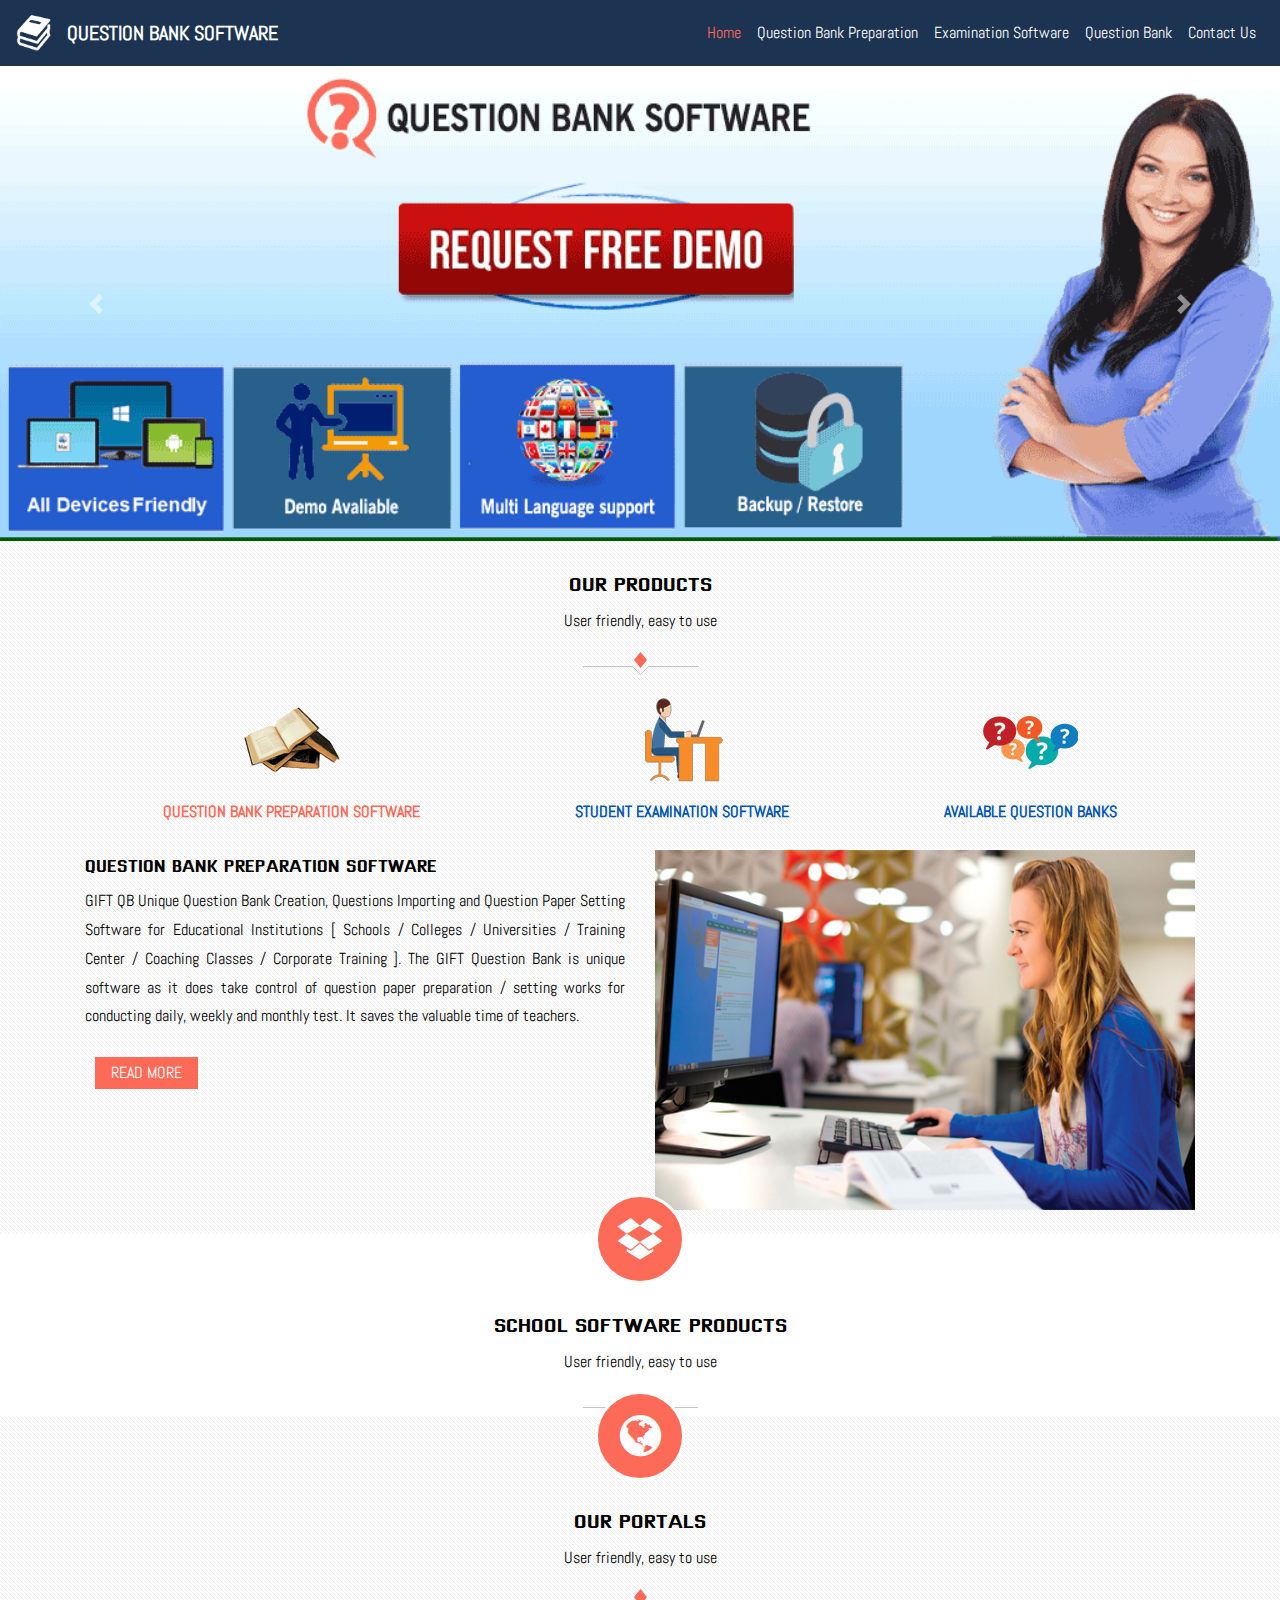
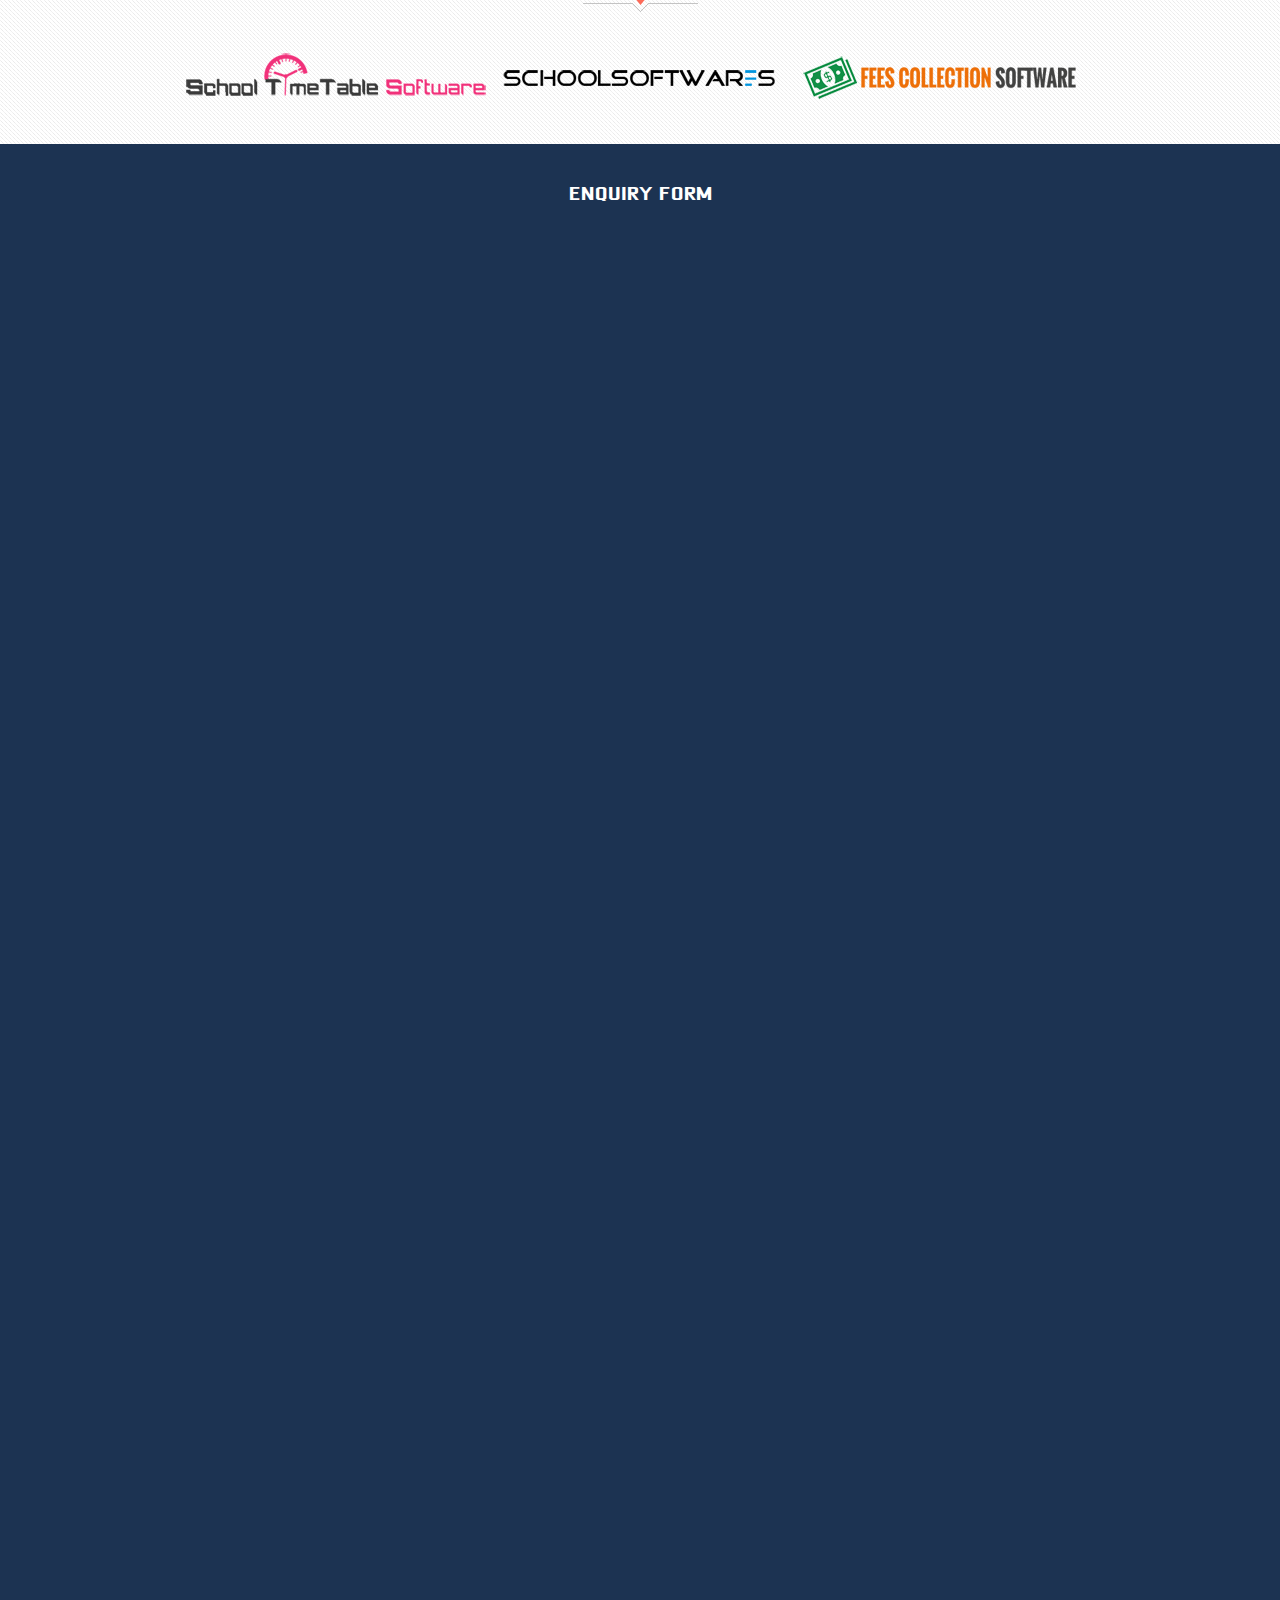
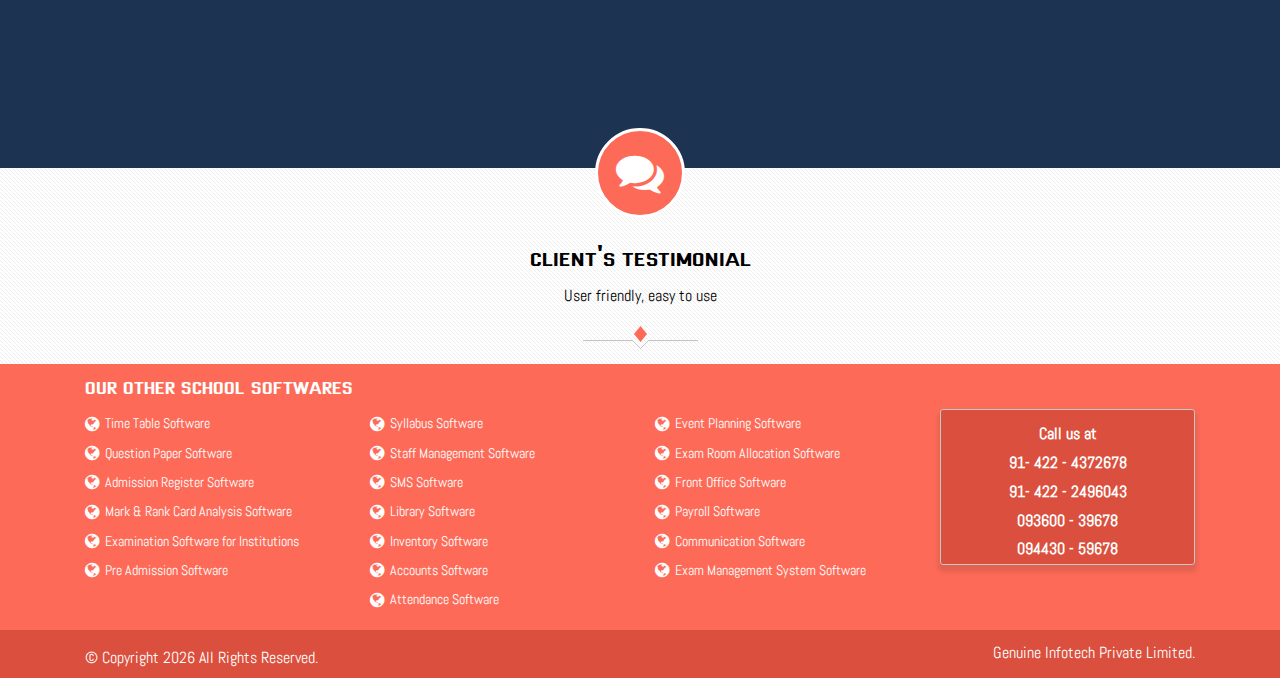
<file: index.html>
<!doctype html>
<html lang="en">
<head>
    <meta charset="utf-8">
    <meta name="viewport" content="width=device-width, initial-scale=1, shrink-to-fit=no">
    <link rel="stylesheet" href="https://cdnjs.cloudflare.com/ajax/libs/font-awesome/4.7.0/css/font-awesome.min.css" />
    <link rel="stylesheet" href="https://stackpath.bootstrapcdn.com/bootstrap/4.3.1/css/bootstrap.min.css" integrity="sha384-ggOyR0iXCbMQv3Xipma34MD+dH/1fQ784/j6cY/iJTQUOhcWr7x9JvoRxT2MZw1T" crossorigin="anonymous">
    <link href="https://fonts.googleapis.com/css?family=Abel|Armata|Dhurjati&display=swap" rel="stylesheet">
    <link rel="stylesheet" type="text/css" href="https://cdnjs.cloudflare.com/ajax/libs/OwlCarousel2/2.3.4/assets/owl.carousel.min.css">
    <meta name="title" content="Question Bank Software | Question Bank Generator Software | Student Intranet Exam Software">
    <meta name="description" content="">
    <meta property="og:type" content="website">
    <meta property="og:url" content="http://www.questionbanksoftware.co.in/">
    <meta property="og:title" content="Question Bank Software | Question Bank Generator Software | Student Intranet Exam Software">
    <meta property="og:description" content="">
    <meta property="og:image" content="/images/slide1.png">
    <meta property="twitter:card" content="summary_large_image">
    <meta property="twitter:url" content="http://www.questionbanksoftware.co.in/">
    <meta property="twitter:title" content="Question Bank Software | Question Bank Generator Software | Student Intranet Exam Software">
    <meta property="twitter:description" content="">
    <meta property="twitter:image" content="/images/slide1.png">
    <link rel="stylesheet" href="css/style.css">
    <title>Question Bank Software | Question Bank Generator Software | Student Intranet Exam Software</title>
</head>
<body>
    <nav class="navbar navbar-expand-lg navbar-light bg-white">
        <a class="navbar-brand" href="/" title="Question Bank Software"><img src="images/logo.png" width="35" alt="Question Bank Software"></a>
        <a class="navbar-brand brand-title d-none  d-sm-block" href="/">QUESTION BANK SOFTWARE</a>
        <a class="navbar-brand brand-title d-md-none" href="/">QUESTION BANK </a>
        <button class="navbar-toggler bg-light" type="button" data-toggle="collapse" data-target="#navbarNav" aria-controls="navbarNav" aria-expanded="false" aria-label="Toggle navigation">
            <span class="navbar-toggler-icon"></span>
        </button>
        <div class="collapse navbar-collapse justify-content-end" id="navbarNav">
            <ul class="navbar-nav">
                <li class="nav-item active">
                    <a class="nav-link " title="Question Bank Software" href="/">Home</a>
                </li>
                <li class="nav-item">
                    <a class="nav-link" title="Question Bank Preparation Software" href="question-bank-preparation-software.html">Question Bank Preparation</a>
                </li>
                <li class="nav-item">
                    <a class="nav-link" title="Student Examination Software" href="student-bintranet-examination-software.html">Examination Software</a>
                </li>
                <li class="nav-item">
                    <a class="nav-link" title="Question Bank" href="list-of-question-banks.html">Question Bank</a>
                </li>
                <li class="nav-item">
                    <a class="nav-link" title="Question Bank Software Contact Us" href="contact-us.html">Contact Us</a>
                </li>
            </ul>
        </div>
    </nav>
    <div id="carouselExampleControls" class="carousel slide" data-ride="carousel">
        <div class="carousel-inner">
            <div class="carousel-item active">
                <img src="images/slide1.png" class="d-block w-100" alt="Question Bank">
            </div>
            <div class="carousel-item">
                <img src="images/slide1.png" class="d-block w-100" alt="Question Bank">
            </div>
            <div class="carousel-item">
                <img src="images/slide1.png" class="d-block w-100" alt="Question Bank">
            </div>
        </div>
        <a class="carousel-control-prev" href="#carouselExampleControls" role="button" data-slide="prev">
            <span class="carousel-control-prev-icon" aria-hidden="true"></span>
            <span class="sr-only">Previous</span>
        </a>
        <a class="carousel-control-next" href="#carouselExampleControls" role="button" data-slide="next">
            <span class="carousel-control-next-icon" aria-hidden="true"></span>
            <span class="sr-only">Next</span>
        </a>
    </div>
    <!-- / Slider -->
    <section class="pt-4 pb-4 products">
        <div class="container">
            <div class="text-center">
                <h3>OUR PRODUCTS</h3>
                <p>User friendly, easy to use</p>
            </div>
            <div class="sidbord"></div>
            <ul class="nav nav-pills nav-fill mb-3" id="pills-tab" role="tablist">
                <li class="nav-item">
                    <img src="images/qbps.png" alt="qbps">
                    <a class="nav-link active" id="pills-home-tab" data-toggle="pill" href="#pills-home" role="tab" aria-controls="pills-home" aria-selected="true">QUESTION BANK PREPARATION SOFTWARE</a>
                </li>
                <li class="nav-item">
                    <img src="images/ses.png" alt="ses">
                    <a class="nav-link" id="pills-profile-tab" data-toggle="pill" href="#pills-profile" role="tab" aria-controls="pills-profile" aria-selected="false">STUDENT EXAMINATION SOFTWARE</a>
                </li>
                <li class="nav-item">
                    <img src="images/lqb.png" alt="lqb">
                    <a class="nav-link" id="pills-contact-tab" data-toggle="pill" href="#pills-contact" role="tab" aria-controls="pills-contact" aria-selected="false">AVAILABLE QUESTION BANKS</a>
                </li>
            </ul>
            <div class="tab-content" id="pills-tabContent">
                <div class="tab-pane fade show active" id="pills-home" role="tabpanel" aria-labelledby="pills-home-tab">
                    <div class="row">
                        <div class="col-md-6">
                            <h4>QUESTION BANK PREPARATION SOFTWARE</h4>
                            <p class="text-justify">GIFT QB Unique Question Bank Creation, Questions Importing and Question Paper Setting Software for Educational Institutions [ Schools / Colleges / Universities / Training Center / Coaching Classes / Corporate Training ]. The GIFT Question Bank is unique software as it does take control of question paper preparation / setting works for conducting daily, weekly and monthly test. It saves the valuable time of teachers.</p>
                            <a href="question-bank-preparation-software.html" class="btn btn-primary" role="button" aria-pressed="true"> READ MORE</a>
                        </div>
                        <div class="col-md-6">
                            <img src="images/question-bank-software.jpg" style="max-width: 100%;height: auto;">
                        </div>
                    </div>
                </div>
                <div class="tab-pane fade" id="pills-profile" role="tabpanel" aria-labelledby="pills-profile-tab">
                    <div class="row">
                        <div class="col-md-6">
                            <h4>STUDENT EXAMINATION SOFTWARE</h4>
                            <p class="text-justify">QB Intranet Exam and QB Student Intranet Exam Software are designed to provide excellent services to your challenging school examination needs. This led us to overcome the problems faced by the schools / institutions in conducting exams. In this QB Intranet Software, users can create exam settings by taking questions from the GIFT Question Bank Software and students can be allotted to those exams.</p>
                            <a href="student-bintranet-examination-software.html" class="btn btn-primary" role="button" aria-pressed="true"> READ MORE</a>
                        </div>
                        <div class="col-md-6">
                            <img src="images/student-examination.jpg" style="max-width: 100%;height: auto;">
                        </div>
                    </div>
                </div>
                <div class="tab-pane fade" id="pills-contact" role="tabpanel" aria-labelledby="pills-contact-tab">
                    <div class="row">
                        <div class="col-md-6">
                            <h4>AVAILABLE QUESTION BANKS</h4>
                            <p class="text-justify">The Special feature available in our GIFT-Question Bank Software is you can purchase the Question databases of Engineering Entrance Exam, Medical Entrance Exam, Bank Exams, Railway Exams Questions etc…</p>
                            <a href="list-of-question-banks.html" class="btn btn-primary" role="button" aria-pressed="true"> READ MORE</a>
                        </div>
                        <div class="col-md-6">
                            <img src="images/available-question.jpg" style="max-width: 100%;height: auto;">
                        </div>
                    </div>
                </div>
            </div>
        </div>
    </section>
    <section class="product-slide">
        <div class="container">
            <div class="seperator">
                <i class="fa fa-dropbox"></i>
            </div>
            <div class="text-center">
                <h3>SCHOOL SOFTWARE PRODUCTS</h3>
                <p>User friendly, easy to use</p>
            </div>
            <div class="sidbord"></div>
            <div class="owl-carousel owl-theme" id="owl-carousel">
                <div class="item">
                    <img src="images/Modules/timetable_icon.gif" title="Timetable Framing Software" />
                    <h4>Timetable Framing Software</h4>
                    <P>Powerful and complete timetable generating software for..</P>
                </div>
                <div class="item">
                    <img src="images/Modules/qb_icon.gif" title="Question Bank Creation & Question Paper Preparation Software" />
                    <h4>Question Bank Creation &amp; Preparation Software</h4>
                    <p>question paper preparation / setting works for conducting daily, weekly and monthly test..</p>
                </div>
                <div class="item">
                    <img src="images/Modules/adm_icon.gif" title="Pre Admission Management Software" />
                    <h4>Pre Admission Management Software</h4>
                    <p>Efficiently tracks the details of your past, future and current..</p>
                </div>
                <div class="item">
                    <img src="images/Modules/stu_mgt_icon.gif" title="Student Management Software" />
                    <h4>Student Management Software</h4>
                    <p>Student Management Software keeps detailed information about Student..</p>
                </div>
                <div class="item">
                    <img src="images/Modules/staff_mgt_icon.gif" title="Staff Management Software" />
                    <h4>Staff Management Software</h4>
                    <p>Staff Management Software keeps detailed information about Staff..</p>
                </div>
                <div class="item">
                    <img src="images/Modules/fees_icon.gif" title="School Fees Collection Software" />
                    <h4>School Fees Collection Software</h4>
                    <p>Provides schools / colleges with powerful features for..</p>
                </div>
                <div class="item">
                    <img src="images/Modules/lib_icon.gif" title="Library Management Software" />
                    <h4>Library Management Software</h4>
                    <p>Allows librarians &amp; library users to maximize time and efficiency..</p>
                </div>
                <div class="item">
                    <img src="images/Modules/m_analysis.gif" title="Students Mark Analysis & Rank Card Software" />
                    <h4>Students Mark Analysis & Rank Card Software</h4>
                    <p>Report Card &amp; Mark Analysis reports can be instantly generated with..</p>
                </div>
                <div class="item">
                    <img src="images/Modules/f_office_icon.gif" title="Front Office Management Software" />
                    <h4>Front Office Management Software</h4>
                    <p>Monitors and records all the incoming and outgoing calls..</p>
                </div>
                <div class="item">
                    <img src="images/Modules/account_icon.gif" title="Accounts Management Software" />
                    <h4>Accounts Management Software</h4>
                    <p>Efficiently tracks the details of your past, future &amp; current accounts..</p>
                </div>
                <div class="item">
                    <img src="images/Modules/sms_icon.gif" title="SMS Management Software" />
                    <h4>SMS Management Software</h4>
                    <p>Without using the paper, with no time consumption SMS can be..</p>
                </div>
                <div class="item">
                    <img src="images/Modules/cbse_icon.gif" title="Syllabus Management Software (CBSE)" />
                    <h4>Syllabus Management Software (CBSE)</h4>
                    <p>Entire school syllabus management is made easy..</p>
                </div>
                <div class="item">
                    <img src="images/Modules/syllabus_icon.gif" title="Syllabus Management Software" />
                    <h4>Syllabus Management Software</h4>
                    <p>Entire school syllabus management is made easy..</p>
                </div>
                <div class="item">
                    <img src="images/Modules/inventory_icon.gif" title="Inventory Management Software" />
                    <h4>Inventory Management Software</h4>
                    <p>The Inventory module deals with all sundry purchases, issuance..</p>
                </div>
                <div class="item">
                    <img src="images/Modules/exam_room_icon.gif" title="Exam Room Allocation Management Software" />
                    <h4>Exam Room Allocation Management Software</h4>
                    <p>Allotting the seating for student examination is made easy..</p>
                </div>
                <div class="item">
                    <img src="images/Modules/exam_Management_icon.gif" style="width:90px" title="Exam Management Software" />
                    <h4>Exam Management Software</h4>
                    <p>Provide excellent services to your challenging school examination..</p>
                </div>
                <div class="item">
                    <img src="images/Modules/Attendance_icon.gif" title="Attendance Management Software" />
                    <h4>Attendance Management Software</h4>
                    <p>Paperless management of students attendance register for..</p>
                </div>
                <div class="item">
                    <img src="images/Modules/event_icon.gif" title="Event Planning Management Software" />
                    <h4>Event Planning Management Software</h4>
                    <p>Event planners work to ensure the success of the event..</p>
                </div>
                <div class="item">
                    <img src="images/Modules/communication_icon.gif" title="Communication Management Software" />
                    <h4>Communication Management Software</h4>
                    <p>Send information in fraction of time inside the institution..</p>
                </div>
                <div class="item">
                    <img src="images/Modules/payroll_icon.gif" title="Payroll Management Software" />
                    <h4>Payroll Management Software</h4>
                    <p>Efficiently tracks the details of your past, future &amp; current salary..</p>
                </div>
            </div>
        </div>
    </section>
    <section class="our-portals">
        <div class="container">
            <div class="seperator">
                <i class="fa fa-globe"></i>
            </div>
            <div class="text-center">
                <h3>OUR PORTALS</h3>
                <p>User friendly, easy to use</p>
            </div>
            <div class="sidbord"></div>
            <ul class="list-unstyled text-center">
                <li class="d-inline"><a href="http://schooltimetablesoftware.com/" target="_blank"><img src="images/school-timetable.png" title="School Timetable Software" alt="schooltimetablesoftware" /></a></li>
                <li class="d-inline"><a href="http://www.schoolsoftwares.com/" target="_blank"><img src="images/schoolsoftwares.png" title="School Softwares" alt="schoolsoftwares" /></a></li>
                <li class="d-inline"><a href="http://www.feescollectionsoftware.com/" target="_blank"><img src="images/fees-collection.png" title="Fees Collection" alt="fees collection"></a></li>
            </ul>
        </div>
    </section>
    <section class="enquiry-form">
        <div class="container">
            <h3 class="text-center pb-4">ENQUIRY FORM</h3>
            <div class="row justify-content-center">
                <div class="col-md-11">
                    <iframe src="https://docs.google.com/forms/d/e/1FAIpQLSezxJndtmCF8mU6cUlXQrASbrqfXMPcBw57F2XwjYsQl3PYgA/viewform?embedded=true&entry.905373167=Question Paper" width="100%" height="1489" frameborder="0" marginheight="0" marginwidth="0">Loading…</iframe>
                    <!--form action="" method="POST">
                        <div class="row">
                            <div class="col-md-6">
                                <div class="form-group row">
                                    <label for="inputyourfname" class="col-sm-4 col-form-label">First Name [ पहला नाम ] *</label>
                                    <div class="col-sm-8">
                                        <input type="text" class="form-control" id="inputyourfname" name="Your First Name" required="required">
                                    </div>
                                </div>
                            </div>
                            <div class="col-md-6">
                                <div class="form-group row">
                                    <label for="inputyourlname" class="col-sm-4 col-form-label">Last Name [ उपनाम ]</label>
                                    <div class="col-sm-8">
                                        <input type="text" class="form-control" id="inputyourlname" name="Your Last Name">
                                    </div>
                                </div>
                            </div>
                        </div>
                        <div class="row">
                            <div class="col-md-6">
                                <div class="form-group row">
                                    <label for="inputphone" class="col-sm-4 col-form-label">Phone [ फोन नंबर ] *</label>
                                    <div class="col-sm-8">
                                        <input type="text" class="form-control" id="inputphone" name="Phone" required="required">
                                    </div>
                                </div>
                            </div>
                            <div class="col-md-6">
                                <div class="form-group row">
                                    <label for="inputemail" class="col-sm-4 col-form-label">Email [ ईमेल ] *</label>
                                    <div class="col-sm-8">
                                        <input type="email" class="form-control" id="inputemail" name="email" required="required">
                                    </div>
                                </div>
                            </div>
                        </div>
                        <div class="row">
                            <div class="col-md-6">
                                <div class="form-group row">
                                    <label for="inputlocation" class="col-sm-4 col-form-label">Location [ स्थान ] *</label>
                                    <div class="col-sm-8">
                                        <input type="text" class="form-control" id="inputlocation" name="Location" required="required">
                                    </div>
                                </div>
                            </div>
                            <div class="col-md-6">
                                <div class="form-group row">
                                    <label for="inputsicn" class="col-sm-4 col-form-label">
                                        School / Institution / Company : Name *</label>
                                    <div class="col-sm-8">
                                        <input type="text" class="form-control" id="inputsicn" name="School / Institution / Company : Name" required="required">
                                        <small>स्कूल / संस्थान / कंपनी: नाम</small>
                                    </div>
                                </div>
                            </div>
                        </div>
                        <div class="form-group row">
                            <label for="inputmessage" class="col-sm-2 col-form-label">
                                Message [ संदेश ] * </label>
                            <div class="col-sm-10">
                                <textarea class="form-control" id="inputmessage" name="Message" rows="3"></textarea>
                            </div>
                        </div>
                        <div class="form-group row">
                            <label class="col-sm-6"> </label>
                            <div class="col-sm-6">
                                <button type="submit" name="" class="btn btn-primary">Submit</button>
                                <input type="hidden" name="_next" value="http://www.questionbanksoftware.co.in/thanks.html" />
                                <input type="hidden" name="_subject" value=" Question Bank Software  - Enquiry" />
                                <input type="text" name="_gotcha" style="display:none" />
                            </div>
                        </div>
                    </form-->
                </div>
            </div>
        </div>
    </section>
    <!--ACHIEVEMENTS-->
    <div class="demo">
        <div class="container">
            <div class="seperator">
                <i class="fa fa-comments" aria-hidden="true"></i>
            </div>
            <div class="text-center p-10">
                <div class="text-center">
                    <h3>CLIENT'S TESTIMONIAL</h3>
                    <p>User friendly, easy to use</p>
                </div>
                <div class="sidbord"></div>
            </div>
            <div class="row">
                <div class="col-md-12">
                    <div id="testimonial-slider" class="owl-carousel">
                        <div class="testimonial">
                            <div class="pic">
                                <img src="images/testimonial/Columbus.png">
                            </div>
                            <p class="description">
                                "An excellent tool for teachers and very beneficial testing solution for students. As a Principal, I shall keep track of the usage of the package in our institution."
                            </p>
                            <h3 class="title">Columbus Public School</h3>
                        </div>
                        <div class="testimonial">
                            <div class="pic">
                                <img src="images/testimonial/Jawahar.png">
                            </div>
                            <p class="description">
                                "An excellent tool for teachers and very beneficial preparing solution for students. As a Principal, I shall keep track of the usage of the package in our School."
                            </p>
                            <h3 class="title">Jawahar High School</h3>
                        </div>
                        <div class="testimonial">
                            <div class="pic">
                                <img src="images/testimonial/delhi.png">
                            </div>
                            <p class="description">
                                This software is great! It makes everything so much easier to work with. It is fast, reliable and quicker to input all information.
                            </p>
                            <h3 class="title">Delhi public school</h3>
                        </div>
                        <div class="testimonial">
                            <div class="pic">
                                <img src="images/testimonial/saraswati.png">
                            </div>
                            <p class="description">
                                We have been working with Question Bank Software for more than 12 years on almost all the modules available. It has increased our efficiency and accuracy. Great!!
                            </p>
                            <h3 class="title">Saraswati Shishu Mandir Hr. Sec. School</h3>
                        </div>
                    </div>
                </div>
            </div>
        </div>
    </div>
    <section id="footerbg">
        <div class="container">
            <h3>OUR OTHER SCHOOL SOFTWARES</h3>
            <div class="row">
                <div class="col-md-3">
                    <div class="menu-quick-links">
                        <ul class="list-unstyled">
                            <li><a href="http://www.schoolsoftwares.com/timetable_software_overview.html" title="Time Table Software">Time Table Software</a></li>
                            <li><a href="http://www.schoolsoftwares.com/question_paper_preparation_software_overview.html" title="Question Paper Software">Question Paper Software</a></li>
                            <li><a href="http://www.schoolsoftwares.com/admission_register_software_overview.html" title="Admission Register Software">Admission Register Software</a></li>
                            <li><a href="http://www.schoolsoftwares.com/Students-Mark-Analysis-Rank-Card-Preparation-Software-overview.html" title="Mark &amp; Rank Card Analysis Software">Mark &amp; Rank Card Analysis Software</a></li>
                            <li><a href="http://www.schoolsoftwares.com/examination_software_institutions_overview.html" title="Examination Software for Institutions">Examination Software for Institutions</a></li>
                            <li><a href="http://www.schoolsoftwares.com/schools_pre_admission_management_software_overview.html" title="Pre Admission Software">Pre Admission Software</a></li>
                        </ul>
                    </div>
                </div>
                <div class="col-md-3">
                    <div class="menu-quick-links">
                        <ul class="list-unstyled">
                            <li><a href="http://www.schoolsoftwares.com/schools_syllabus_management_software_overview.html" title="Syllabus Software">Syllabus Software</a></li>
                            <li><a href="http://www.schoolsoftwares.com/schools_staff_management_software_overview.html" title="Staff Management Software">Staff Management Software</a></li>
                            <li><a href="http://www.schoolsoftwares.com/schools_sms_management_software_overview.html" title="SMS Software">SMS Software</a></li>
                            <li><a href="http://www.schoolsoftwares.com/schools_library_management_software_overview.html" title="Library Software">Library Software</a></li>
                            <li><a href="http://www.schoolsoftwares.com/schools_inventory_management_software_overview.html" title="Inventory Software">Inventory Software</a></li>
                            <li><a href="http://www.schoolsoftwares.com/schools_accounts_management_software_overview.html" title="Accounts Software">Accounts Software</a></li>
                            <li><a href="http://www.schoolsoftwares.com/schools_attendance_management_software_overview.html" title="Attendance Software">Attendance Software</a></li>
                        </ul>
                    </div>
                </div>
                <div class="col-md-3">
                    <div class="menu-quick-links">
                        <ul class="list-unstyled">
                            <li><a href="http://www.schoolsoftwares.com/schools_event_planning_management_software_overview.html" title="Event Planning Software">Event Planning Software</a></li>
                            <li><a href="http://www.schoolsoftwares.com/schools_exam_room_allocation_management_software_overview.html" title="Exam Room Allocation Software">Exam Room Allocation Software</a></li>
                            <li><a href="http://www.schoolsoftwares.com/schools_front_office_management_software_overview.html" title="Front Office Software">Front Office Software</a></li>
                            <li><a href="http://www.schoolsoftwares.com/schools_payroll_management_software_overview.html" title="Payroll Software">Payroll Software</a></li>
                            <li><a href="http://www.schoolsoftwares.com/schools_communication_management_software_overview.html" title="Communication Software">Communication Software</a></li>
                            <li><a href="http://www.schoolsoftwares.com/schools_exam_management_software_overview.html" title="Exam Management System Software">Exam Management System Software</a></li>
                        </ul>
                    </div>
                </div>
                <div class="col-md-3">
                    <div class="ftphone">Call us at<br>91- 422 - 4372678<br>91- 422 - 2496043<br>093600 - 39678<br>094430 - 59678</div>
                </div>
            </div>
        </div>
    </section>
    <section id="copyright">
        <div class="container">
            <div class="row">
                <div class="col-md-6">
                    <p>&copy; Copyright <script>
                        new Date().getFullYear() > document.write(new Date().getFullYear());
                        </script> All Rights Reserved.</p>
                </div>
                <div class="col-md-6 text-right">
                    <a href="http://www.genuineinfotech.com/" title="Genuine Infotech Private Limited" target="_blank"> Genuine Infotech Private Limited.</a>
                </div>
            </div>
        </div>
    </section>
    <!-- Jquery -->
    <script src="https://code.jquery.com/jquery-3.4.1.js" integrity="sha256-WpOohJOqMqqyKL9FccASB9O0KwACQJpFTUBLTYOVvVU=" crossorigin="anonymous"></script>
    <script src="https://stackpath.bootstrapcdn.com/bootstrap/4.3.1/js/bootstrap.min.js" integrity="sha384-JjSmVgyd0p3pXB1rRibZUAYoIIy6OrQ6VrjIEaFf/nJGzIxFDsf4x0xIM+B07jRM" crossorigin="anonymous"></script>
    <script src="https://cdnjs.cloudflare.com/ajax/libs/OwlCarousel2/2.3.4/owl.carousel.min.js" type="text/javascript"></script>
    <script>
    $(document).ready(function() {

        /* Dynamic top menu positioning */

        var num = $(".navbar").height(); //number of pixels before modifying styles

        $(window).bind('scroll', function() {
            if ($(window).scrollTop() > num) {
                if (!$('.navbar').hasClass("fixed-top"))
                    $('.navbar').toggleClass('fixed-top');
            } else {
                if ($('.navbar').hasClass("fixed-top"))
                    $('.navbar').toggleClass('fixed-top');
            }
        });
        //USE SCROLL WHEEL FOR THIS FIDDLE DEMO

    });
    // Products
    $('#owl-carousel').owlCarousel({
        loop: true,
        margin: 10,
        nav: false,
        responsiveClass: true,
        autoplay: true,
        autoplayTimeout: 4000,
        autoplayHoverPause: true,
        responsive: {
            0: {
                items: 1
            },
            600: {
                items: 3
            },
            1000: {
                items: 4
            }
        }
    })
    //---------------------- testimonial ------------------------
    $(document).ready(function() {
        $("#testimonial-slider").owlCarousel({
            items: 2,
            itemsDesktop: [1000, 2],
            itemsDesktopSmall: [990, 1],
            itemsTablet: [768, 1],
            pagination: true,
            navigation: false,
            navigationText: ["", ""],
            slideSpeed: 1000,
            autoPlay: true
        });
    });
    // Live Chat
    window.$zopim || (function(d, s) {
        var z = $zopim = function(c) { z._.push(c) },
            $ = z.s =
            d.createElement(s),
            e = d.getElementsByTagName(s)[0];
        z.set = function(o) {
            z.set.
            _.push(o)
        };
        z._ = [];
        z.set._ = [];
        $.async = !0;
        $.setAttribute("charset", "utf-8");
        $.src = "https://v2.zopim.com/?1VahnQ4iQ9plXUb7zMn8GiJIP56NBlMd";
        z.t = +new Date;
        $.
        type = "text/javascript";
        e.parentNode.insertBefore($, e)
    })(document, "script");
    </script>
</body>
</html>
</file>
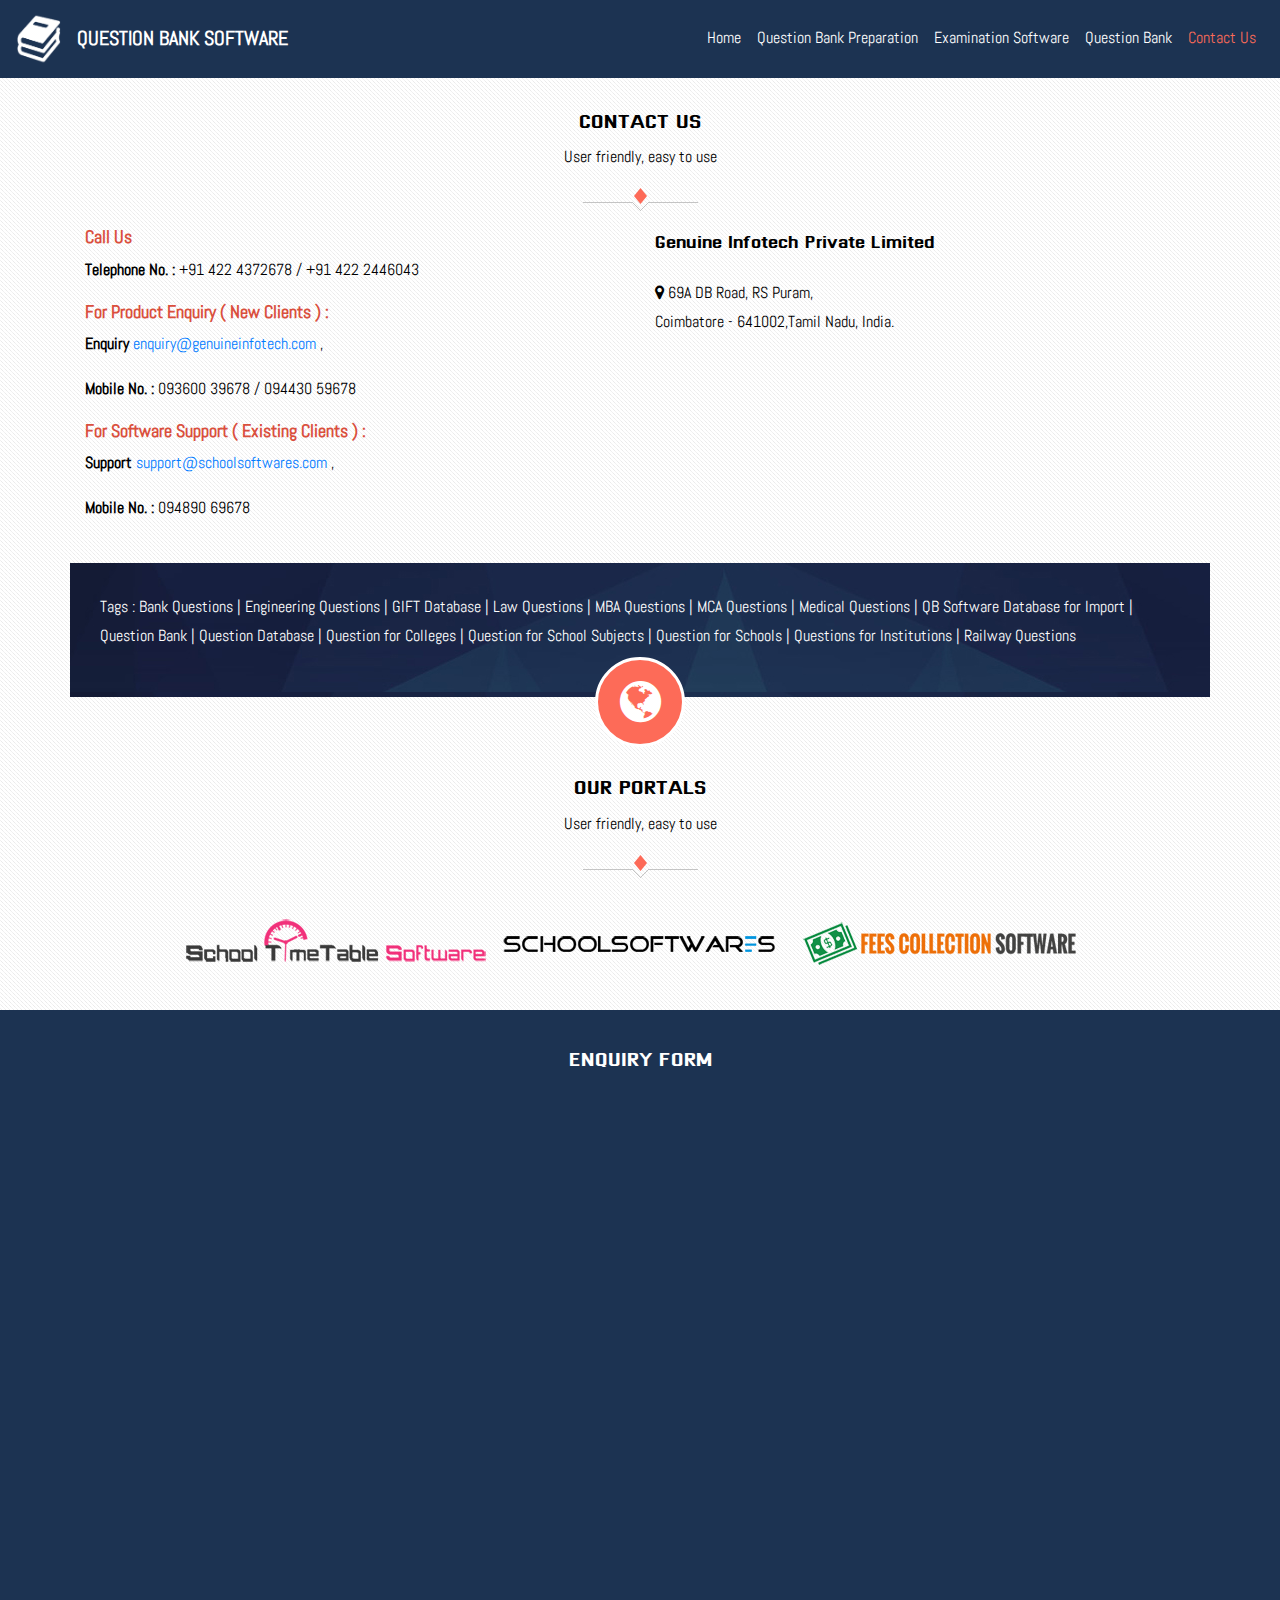
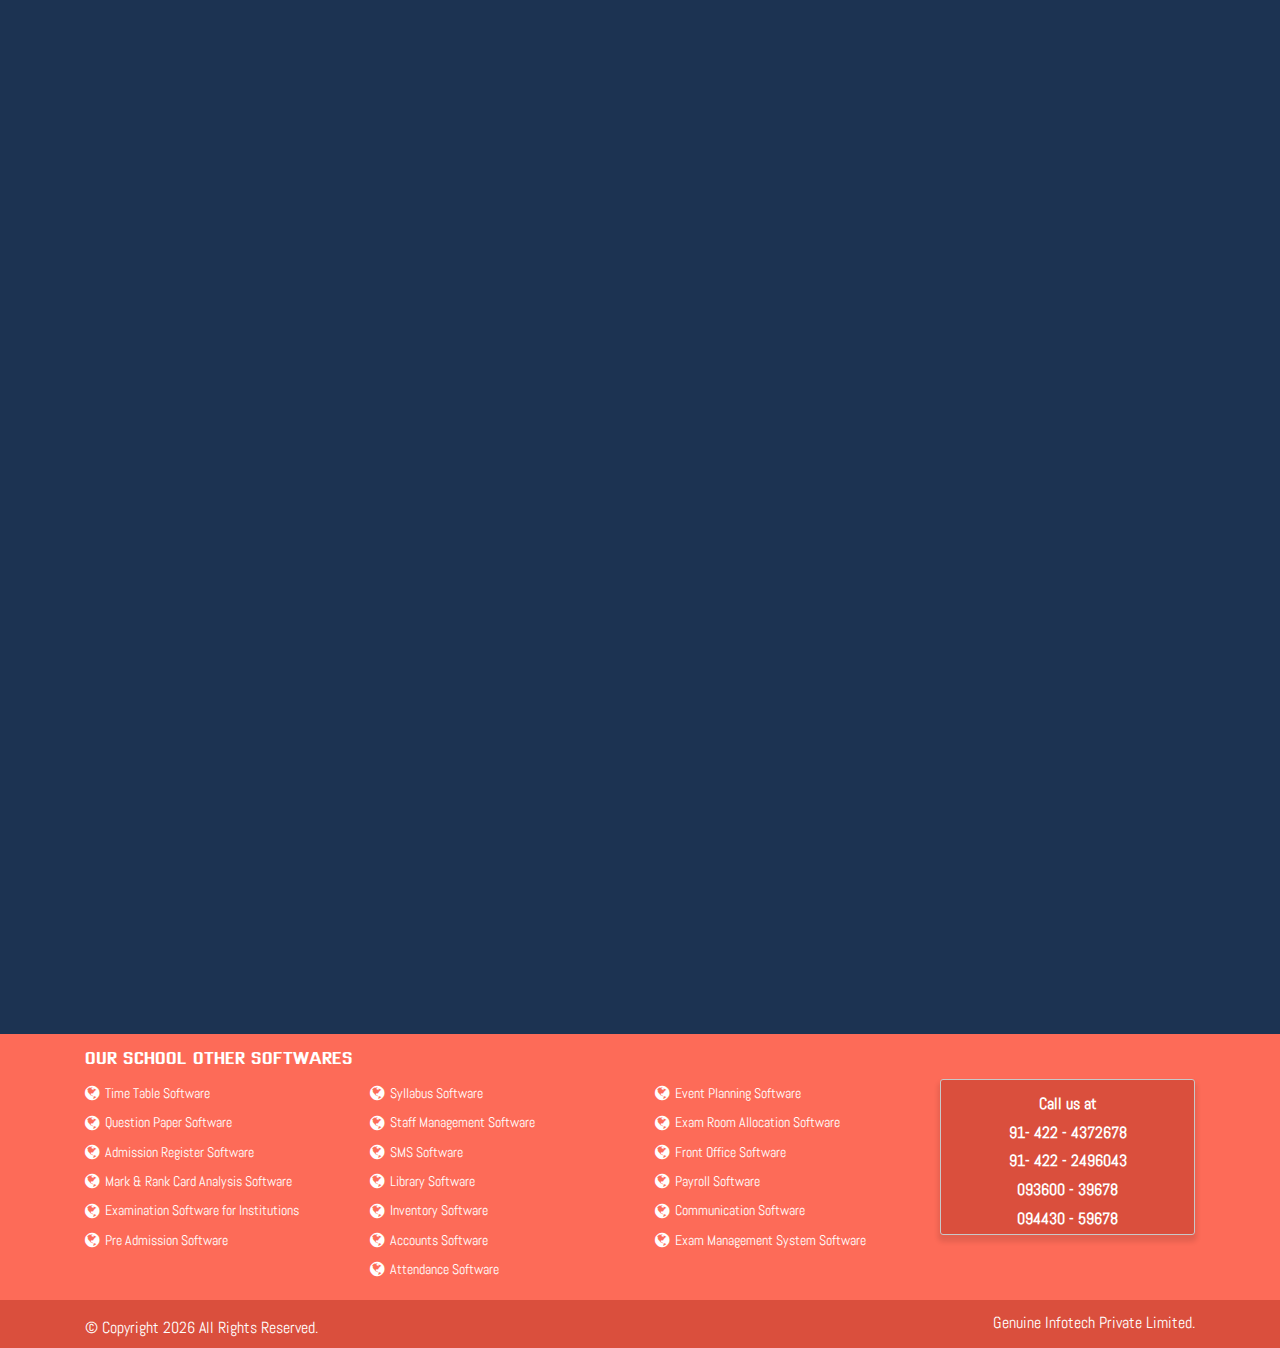
<file: contact-us.html>
<!doctype html>
<html lang="en">
<head>
    <meta charset="utf-8">
    <meta name="viewport" content="width=device-width, initial-scale=1, shrink-to-fit=no">
    <link rel="stylesheet" href="https://cdnjs.cloudflare.com/ajax/libs/font-awesome/4.7.0/css/font-awesome.min.css" />
    <link rel="stylesheet" href="https://stackpath.bootstrapcdn.com/bootstrap/4.3.1/css/bootstrap.min.css" integrity="sha384-ggOyR0iXCbMQv3Xipma34MD+dH/1fQ784/j6cY/iJTQUOhcWr7x9JvoRxT2MZw1T" crossorigin="anonymous">
    <link href="https://fonts.googleapis.com/css?family=Abel|Armata|Dhurjati&display=swap" rel="stylesheet">
    <link rel="stylesheet" type="text/css" href="https://cdnjs.cloudflare.com/ajax/libs/OwlCarousel2/2.3.4/assets/owl.carousel.min.css"> 
    <meta name="title" content="Contact Us - Question Bank Software | Question Bank Generator Software | Student Intranet Exam Software">
    <meta name="description" content="">
    <meta property="og:type" content="website">
    <meta property="og:url" content="http://www.questionbanksoftware.co.in/contact-us.html">
    <meta property="og:title" content="Question Bank Software | Question Bank Generator Software | Student Intranet Exam Software">
    <meta property="og:description" content="">
    <meta property="og:image" content="/images/slide1.png">
    <meta property="twitter:card" content="summary_large_image">
    <meta property="twitter:url" content="http://www.questionbanksoftware.co.in/contact-us.html">
    <meta property="twitter:title" content="Question Bank Software | Question Bank Generator Software | Student Intranet Exam Software">
    <meta property="twitter:description" content="">
    <meta property="twitter:image" content="/images/slide1.png">
    <link rel="stylesheet" href="css/style.css">
    <title>Contact Us - Question Bank Software | Question Bank Generator Software | Student Intranet Exam Software</title>
</head>
<body>
    <nav class="navbar navbar-expand-lg navbar-light bg-white">
        <a class="navbar-brand" href="/" title="Question Bank Software"><img src="images/logo.png" width="45" alt="Question Bank Software"></a>
        <a class="navbar-brand brand-title d-none  d-sm-block" href="/">QUESTION BANK SOFTWARE</a>
        <a class="navbar-brand brand-title d-md-none" href="/">QUESTION BANK </a>
       
        <button class="navbar-toggler bg-light" type="button" data-toggle="collapse" data-target="#navbarNav" aria-controls="navbarNav" aria-expanded="false" aria-label="Toggle navigation">
            <span class="navbar-toggler-icon"></span>
        </button>
        <div class="collapse navbar-collapse justify-content-end" id="navbarNav">
            <ul class="navbar-nav">
                <li class="nav-item">
                    <a class="nav-link " title="Question Bank Software" href="/">Home</a>
                </li>
                <li class="nav-item">
                    <a class="nav-link" title="Question Bank Preparation Software" href="question-bank-preparation-software.html">Question Bank Preparation</a>
                </li>
                <li class="nav-item">
                    <a class="nav-link" title="Student Examination Software" href="student-bintranet-examination-software.html">Examination Software</a>
                </li>
                <li class="nav-item">
                    <a class="nav-link" title="Question Bank" href="list-of-question-banks.html">Question Bank</a>
                </li>
                <li class="nav-item active">
                    <a class="nav-link" title="Question Bank Software Contact Us" href="#">Contact Us</a>
                </li>
            </ul>
        </div>
    </nav>
    <section class="support pt-4 pb-4">
        <div class="container">
             <div class="text-center">
                        <h3>CONTACT US</h3>
                        <p>User friendly, easy to use</p>
                    </div>
                    <div class="sidbord"></div>
            <div class="row">
                 <div class="col-md-6">  
                    <h5>Call Us</h5>
                    <p><strong>Telephone No. :</strong> +91 422 4372678 / +91 422 2446043</p>
                    <h5>For Product Enquiry ( New Clients ) :</h5>
                    <p><strong>Enquiry</strong> <a href="mailto:enquiry@genuineinfotech.com">enquiry@genuineinfotech.com</a> ,
                    <p><strong>Mobile No. :</strong> 093600 39678 / 094430 59678</p>
                    <h5>For Software Support ( Existing Clients ) :</h5>
                    <p><strong>Support</strong> <a href="mailto:support@schoolsoftwares.com">support@schoolsoftwares.com</a> ,
                    <p><strong>Mobile No. :</strong> 094890 69678</p>
                </div>
                <div class="col-md-6"> 
                    <h4 class="pb-3">Genuine Infotech Private Limited</h4>
                    <ul class="list-unstyled">
                        <li><i class="fa fa-map-marker" aria-hidden="true"></i> 69A DB Road, RS Puram,</li>
                        <li>Coimbatore - 641002,Tamil Nadu, India.</li>
                    </ul>
                    <!--div class="map">
                        <iframe src="https://www.google.com/maps/embed?pb=!1m14!1m8!1m3!1d15663.327229174269!2d76.9482368!3d11.0512338!3m2!1i1024!2i768!4f13.1!3m3!1m2!1s0x0%3A0x9ac4f95ea6b9d385!2sGenuine%20Infotech%20Private%20Limited!5e0!3m2!1sen!2sin!4v1572847550204!5m2!1sen!2sin" width="100%" height="250" frameborder="0" style="border:1px solid #d8d8d8;" allowfullscreen=""></iframe>
                    </div-->
                </div> 
            </div>
        </div>
    </section>
    <div class="tags container">
        <p class=" mb-3"> Tags : Bank Questions | Engineering Questions | GIFT Database | Law Questions | MBA Questions | MCA Questions | Medical Questions | QB Software Database for Import | Question Bank | Question Database | Question for Colleges | Question for School Subjects | Question for Schools | Questions for Institutions | Railway Questions</p>
    </div>
    <section class="our-portals">
        <div class="container">
            <div class="seperator">
                <i class="fa fa-globe"></i>
            </div>
            <div class="text-center">
                <h3>OUR PORTALS</h3>
                <p>User friendly, easy to use</p>
            </div>
            <div class="sidbord"></div>
            <ul class="list-unstyled text-center">
                <li class="d-inline"><a href="http://schooltimetablesoftware.com/" target="_blank"><img src="images/school-timetable.png" title="School Timetable Software" alt="schooltimetablesoftware" /></a></li>
                <li class="d-inline"><a href="http://www.schoolsoftwares.com/" target="_blank"><img src="images/schoolsoftwares.png" title="School Softwares" alt="schoolsoftwares" /></a></li>
                <li class="d-inline"><a href="http://www.feescollectionsoftware.com/" target="_blank"><img src="images/fees-collection.png" title="Fees Collection" alt="fees collection"></a></li>
            </ul>
        </div>
    </section>
    <section class="enquiry-form">
        <div class="container">
            <h3 class="text-center pb-4">ENQUIRY FORM</h3>
            <div class="row justify-content-center">
                <div class="col-md-11">
                    <iframe src="https://docs.google.com/forms/d/e/1FAIpQLSezxJndtmCF8mU6cUlXQrASbrqfXMPcBw57F2XwjYsQl3PYgA/viewform?embedded=true&entry.905373167=Question Paper" width="100%" height="1489" frameborder="0" marginheight="0" marginwidth="0">Loading…</iframe>
                </div>
            </div>
        </div>
    </section>
    <section id="footerbg">
        <div class="container">
            <h3>OUR SCHOOL OTHER SOFTWARES</h3>
            <div class="row">
                <div class="col-md-3">
                    <div class="menu-quick-links">
                        <ul class="list-unstyled">
                            <li><a href="http://www.schoolsoftwares.com/timetable_software_overview.html" title="Time Table Software">Time Table Software</a></li>
                            <li><a href="http://www.schoolsoftwares.com/question_paper_preparation_software_overview.html" title="Question Paper Software">Question Paper Software</a></li>
                            <li><a href="http://www.schoolsoftwares.com/admission_register_software_overview.html" title="Admission Register Software">Admission Register Software</a></li>
                            <li><a href="http://www.schoolsoftwares.com/Students-Mark-Analysis-Rank-Card-Preparation-Software-overview.html" title="Mark &amp; Rank Card Analysis Software">Mark &amp; Rank Card Analysis Software</a></li>
                            <li><a href="http://www.schoolsoftwares.com/examination_software_institutions_overview.html" title="Examination Software for Institutions">Examination Software for Institutions</a></li>
                            <li><a href="http://www.schoolsoftwares.com/schools_pre_admission_management_software_overview.html" title="Pre Admission Software">Pre Admission Software</a></li>
                        </ul>
                    </div>
                </div>
                <div class="col-md-3">
                    <div class="menu-quick-links">
                        <ul class="list-unstyled">
                            <li><a href="http://www.schoolsoftwares.com/schools_syllabus_management_software_overview.html" title="Syllabus Software">Syllabus Software</a></li>
                            <li><a href="http://www.schoolsoftwares.com/schools_staff_management_software_overview.html" title="Staff Management Software">Staff Management Software</a></li>
                            <li><a href="http://www.schoolsoftwares.com/schools_sms_management_software_overview.html" title="SMS Software">SMS Software</a></li>
                            <li><a href="http://www.schoolsoftwares.com/schools_library_management_software_overview.html" title="Library Software">Library Software</a></li>
                            <li><a href="http://www.schoolsoftwares.com/schools_inventory_management_software_overview.html" title="Inventory Software">Inventory Software</a></li>
                            <li><a href="http://www.schoolsoftwares.com/schools_accounts_management_software_overview.html" title="Accounts Software">Accounts Software</a></li>
                            <li><a href="http://www.schoolsoftwares.com/schools_attendance_management_software_overview.html" title="Attendance Software">Attendance Software</a></li>
                        </ul>
                    </div>
                </div>
                <div class="col-md-3">
                    <div class="menu-quick-links">
                        <ul class="list-unstyled">
                            <li><a href="http://www.schoolsoftwares.com/schools_event_planning_management_software_overview.html" title="Event Planning Software">Event Planning Software</a></li>
                            <li><a href="http://www.schoolsoftwares.com/schools_exam_room_allocation_management_software_overview.html" title="Exam Room Allocation Software">Exam Room Allocation Software</a></li>
                            <li><a href="http://www.schoolsoftwares.com/schools_front_office_management_software_overview.html" title="Front Office Software">Front Office Software</a></li>
                            <li><a href="http://www.schoolsoftwares.com/schools_payroll_management_software_overview.html" title="Payroll Software">Payroll Software</a></li>
                            <li><a href="http://www.schoolsoftwares.com/schools_communication_management_software_overview.html" title="Communication Software">Communication Software</a></li>
                            <li><a href="http://www.schoolsoftwares.com/schools_exam_management_software_overview.html" title="Exam Management System Software">Exam Management System Software</a></li>
                        </ul>
                    </div>
                </div>
                <div class="col-md-3">
                    <div class="ftphone">Call us at<br>91- 422 - 4372678<br>91- 422 - 2496043<br>093600 - 39678<br>094430 - 59678</div>
                </div>
            </div>
        </div>
    </section>
    <section id="copyright">
        <div class="container">
            <div class="row">
                <div class="col-md-6">
                    <p>&copy; Copyright <script>
                        new Date().getFullYear() > document.write(new Date().getFullYear());
                        </script> All Rights Reserved.</p>
                </div>
                <div class="col-md-6 text-right">
                    <a href="http://www.genuineinfotech.com/" title="Genuine Infotech Private Limited" target="_blank"> Genuine Infotech Private Limited.</a>
                </div>
            </div>
        </div>
    </section>
    <!-- Jquery -->
    <script src="https://code.jquery.com/jquery-3.4.1.js" integrity="sha256-WpOohJOqMqqyKL9FccASB9O0KwACQJpFTUBLTYOVvVU=" crossorigin="anonymous"></script>
    <script src="https://stackpath.bootstrapcdn.com/bootstrap/4.3.1/js/bootstrap.min.js" integrity="sha384-JjSmVgyd0p3pXB1rRibZUAYoIIy6OrQ6VrjIEaFf/nJGzIxFDsf4x0xIM+B07jRM" crossorigin="anonymous"></script>
    <script src="https://cdnjs.cloudflare.com/ajax/libs/OwlCarousel2/2.3.4/owl.carousel.min.js" type="text/javascript"></script>
    <script>
    $(document).ready(function() {
    /* Dynamic top menu positioning */

    var num = $(".navbar").height(); //number of pixels before modifying styles

    $(window).bind('scroll', function() {
        if ($(window).scrollTop() > num) {
            if (!$('.navbar').hasClass("fixed-top"))
                $('.navbar').toggleClass('fixed-top');
        } else {
            if ($('.navbar').hasClass("fixed-top"))
                $('.navbar').toggleClass('fixed-top');
        }
    });
    //USE SCROLL WHEEL FOR THIS FIDDLE DEMO

    });
    // Products
    $('#owl-carousel').owlCarousel({
        loop: true,
        margin: 10,
        nav: false,
        responsiveClass: true,
        autoplay: true,
        autoplayTimeout: 4000,
        autoplayHoverPause: true,
        responsive: {
            0: {
                items: 1
            },
            600: {
                items: 3
            },
            1000: {
                items: 4
            }
        }
    })
    // List Of Product
    $('.owl-carousel').owlCarousel({
        loop: true,
        margin: 10,
        nav: false,
        autoplay: true,
        autoplayTimeout: 4000,
        autoplayHoverPause: true,
        responsive: {
            0: {
                items: 1
            },
            600: {
                items: 3
            },
            1000: {
                items: 5
            }
        }
    })
    // Live Chat
    window.$zopim || (function(d, s) {
        var z = $zopim = function(c) { z._.push(c) },
            $ = z.s =
            d.createElement(s),
            e = d.getElementsByTagName(s)[0];
        z.set = function(o) {
            z.set.
            _.push(o)
        };
        z._ = [];
        z.set._ = [];
        $.async = !0;
        $.setAttribute("charset", "utf-8");
        $.src = "https://v2.zopim.com/?1VahnQ4iQ9plXUb7zMn8GiJIP56NBlMd";
        z.t = +new Date;
        $.
        type = "text/javascript";
        e.parentNode.insertBefore($, e)
    })(document, "script");
    </script>
</body>
</html>
</file>
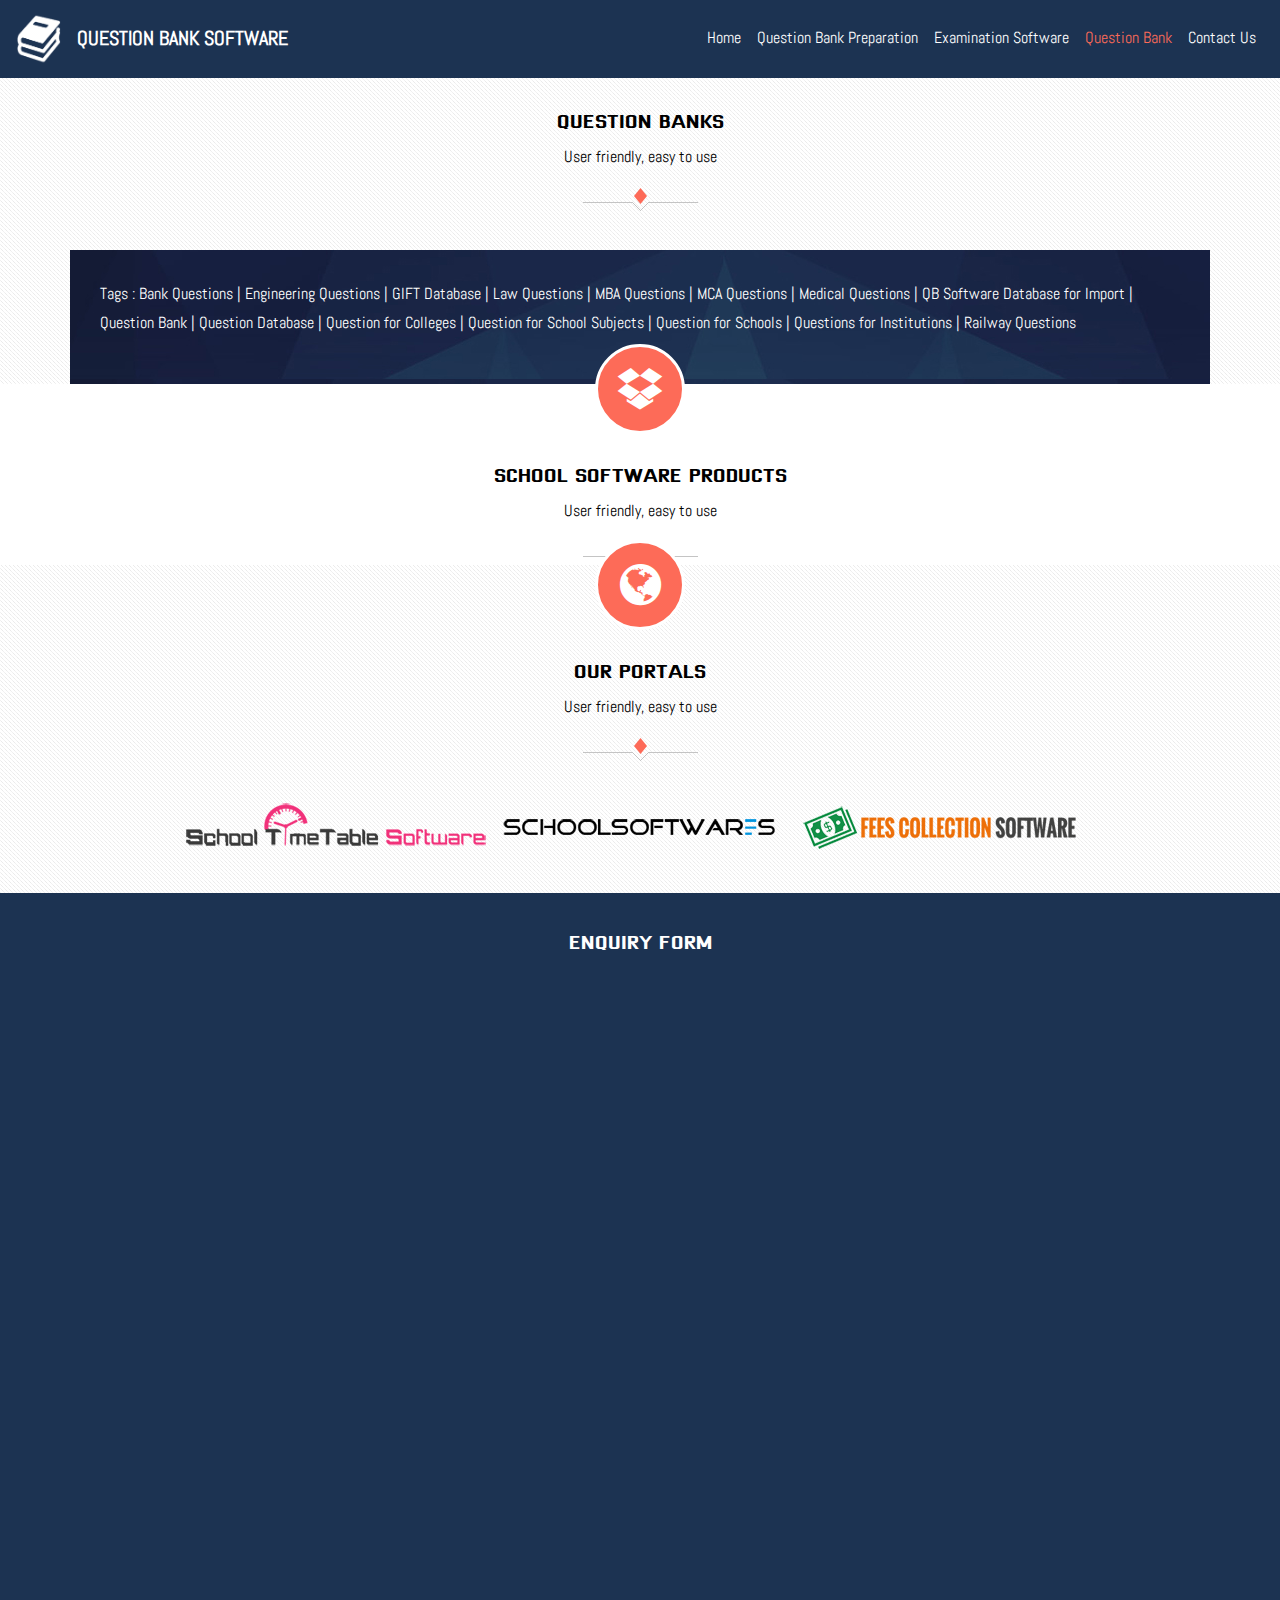
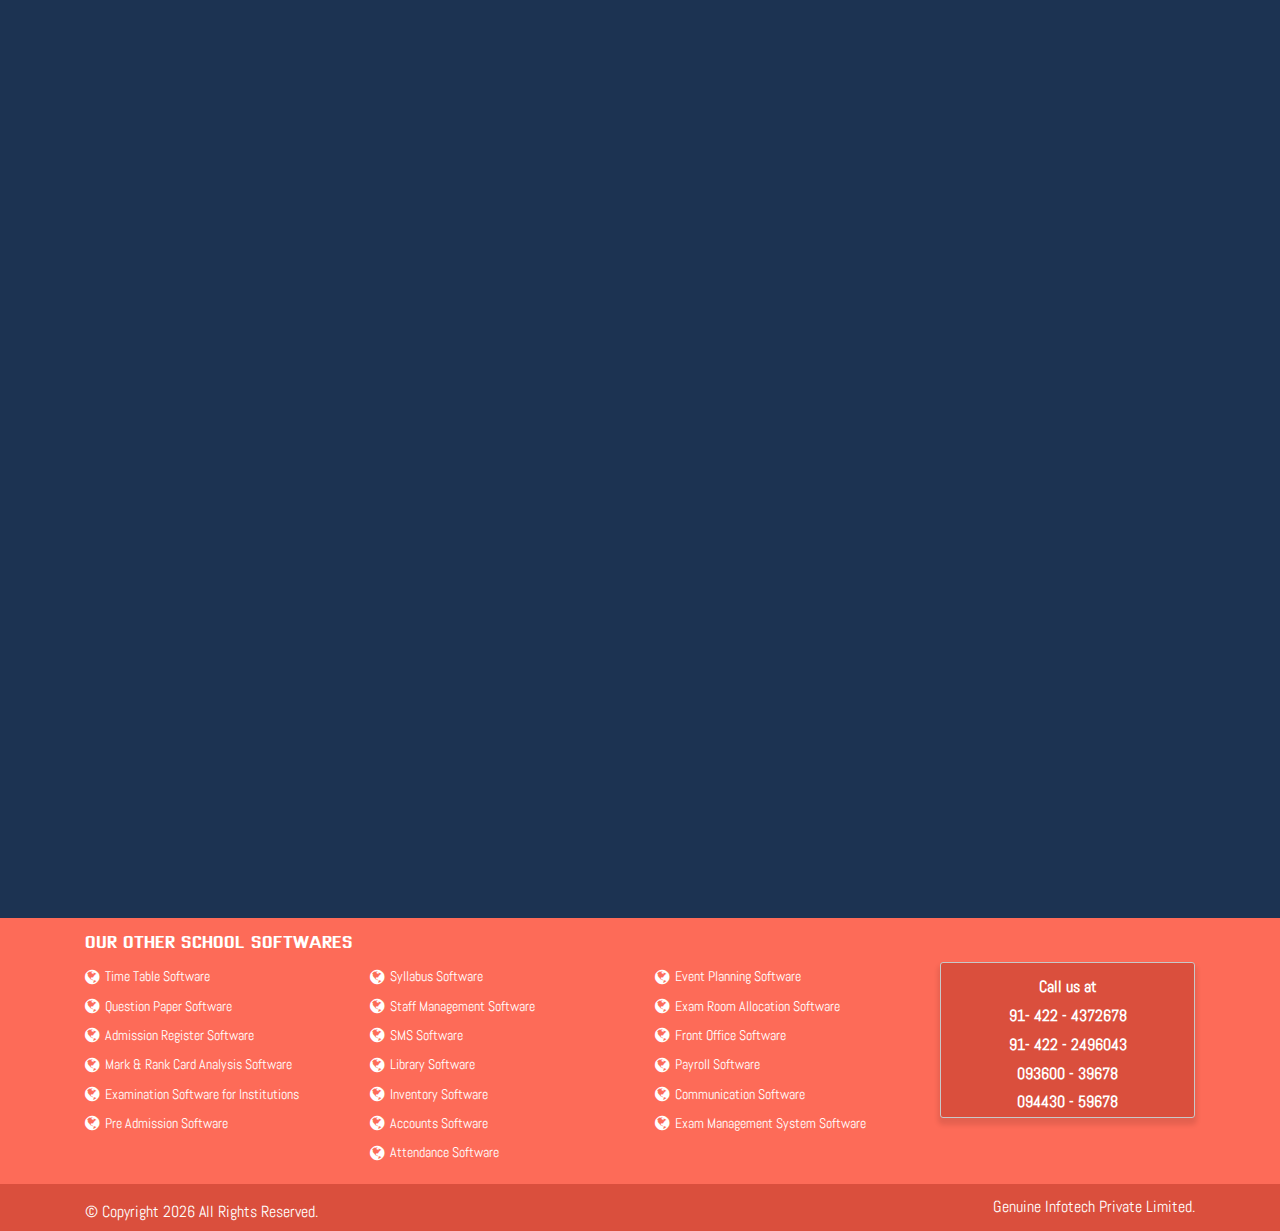
<file: list-of-question-banks.html>
<!doctype html>
<html lang="en">
<head>
    <meta charset="utf-8">
    <meta name="viewport" content="width=device-width, initial-scale=1, shrink-to-fit=no">
    <link rel="stylesheet" href="https://cdnjs.cloudflare.com/ajax/libs/font-awesome/4.7.0/css/font-awesome.min.css" />
    <link rel="stylesheet" href="https://stackpath.bootstrapcdn.com/bootstrap/4.3.1/css/bootstrap.min.css" integrity="sha384-ggOyR0iXCbMQv3Xipma34MD+dH/1fQ784/j6cY/iJTQUOhcWr7x9JvoRxT2MZw1T" crossorigin="anonymous">
    <link href="https://fonts.googleapis.com/css?family=Abel|Armata|Dhurjati&display=swap" rel="stylesheet">
    <link rel="stylesheet" type="text/css" href="https://cdnjs.cloudflare.com/ajax/libs/OwlCarousel2/2.3.4/assets/owl.carousel.min.css">
     <meta name="title" content="Question Bank - Question Bank Software | Question Bank Generator Software | Student Intranet Exam Software">
    <meta name="description" content="">
    <meta property="og:type" content="website">
    <meta property="og:url" content="http://www.questionbanksoftware.co.in/list-of-question-banks.html">
    <meta property="og:title" content="Question Bank Software | Question Bank Generator Software | Student Intranet Exam Software">
    <meta property="og:description" content="">
    <meta property="og:image" content="/images/slide1.png">
    <meta property="twitter:card" content="summary_large_image">
    <meta property="twitter:url" content="http://www.questionbanksoftware.co.in/list-of-question-banks.html">
    <meta property="twitter:title" content="Question Bank Software | Question Bank Generator Software | Student Intranet Exam Software">
    <meta property="twitter:description" content="">
    <meta property="twitter:image" content="/images/slide1.png">
    <link rel="stylesheet" href="css/style.css">
    <title>Question Bank - Question Bank Software | Question Bank Generator Software | Student Intranet Exam Software</title>
</head>
<body>
     <nav class="navbar navbar-expand-lg navbar-light bg-white">
        <a class="navbar-brand" href="/" title="Question Bank Software"><img src="images/logo.png" width="45" alt="Question Bank Software"></a>
        <a class="navbar-brand brand-title d-none  d-sm-block" href="/">QUESTION BANK SOFTWARE</a>
        <a class="navbar-brand brand-title d-md-none" href="/">QUESTION BANK </a>
       
        <button class="navbar-toggler bg-light" type="button" data-toggle="collapse" data-target="#navbarNav" aria-controls="navbarNav" aria-expanded="false" aria-label="Toggle navigation">
            <span class="navbar-toggler-icon"></span>
        </button>
        <div class="collapse navbar-collapse justify-content-end" id="navbarNav">
            <ul class="navbar-nav">
                <li class="nav-item">
                    <a class="nav-link " title="Question Bank Software" href="/">Home</a>
                </li>
                <li class="nav-item">
                    <a class="nav-link" title="Question Bank Preparation Software" href="question-bank-preparation-software.html">Question Bank Preparation</a>
                </li>
                <li class="nav-item">
                    <a class="nav-link" title="Student Examination Software" href="student-bintranet-examination-software.html">Examination Software</a>
                </li>
                <li class="nav-item active">
                    <a class="nav-link" title="Question Bank" href="#">Question Bank</a>
                </li>
                <li class="nav-item">
                    <a class="nav-link" title="Question Bank Software Contact Us" href="contact-us.html">Contact Us</a>
                </li>
            </ul>
        </div>
    </nav>
    <section class="pt-4 pb-4 qb-software">
        <div class="container">
            <div class="text-center">
                <h3>QUESTION BANKS</h3>
                <p>User friendly, easy to use</p>
            </div>
            <div class="sidbord"></div>
            <div class="owl-carousel owl-theme text-center">
                <div class="item">
                    <div class="list-of-question">
                        <img src="images/list/engg.png"> 
                        <h4>Engineering Entrance Exam</h4>
                        <p>10, 500 (PCM)</p>
                    </div>
                </div>
                <div class="item">
                      <div class="list-of-question">
                        <img src="images/list/medical.png">
                         <h4>Medical Entrance Exam</h4>
                         <p>13, 000 (PCB)</p>
                    </div>
                </div>
                <div class="item">
                      <div class="list-of-question">
                        <img src="images/list/engg-med.png">
                         <h4>Engineering & Medical Entrance Exam</h4>
                          <p>16, 500 (PCBM)</p>
                    </div>
                </div>
                <div class="item">
                     <div class="list-of-question">
                        <img src="images/list/law.png">
                         <h4>Law Entrance Exam</h4>
                          <p>8, 000 MCQ's</p>
                    </div>
                </div>
                <div class="item">
                     <div class="list-of-question">
                        <img src="images/list/mba.png">
                         <h4>MBA Entrance Exam</h4>
                          <p>10, 500 MCQ's</p>
                    </div>
                </div>  
                 <div class="item">
                     <div class="list-of-question">
                        <img src="images/list/mca.png">
                         <h4>MCA Entrance Exam</h4>
                          <p>12,000 MCQ's</p>
                    </div>
                </div> 
                 <div class="item">
                     <div class="list-of-question">
                        <img src="images/list/ssb.png">
                         <h4>National Defence Academy ( NDA )</h4>
                          <p>10, 500 MCQ's</p>
                    </div>
                </div> 
                 <div class="item">
                     <div class="list-of-question">
                        <img src="images/list/ssb.png">
                         <h4>Combined Defence Academy ( CDS )</h4>
                          <p>13, 500 MCQ's</p>
                    </div>
                </div> 
                 <div class="item">
                     <div class="list-of-question">
                        <img src="images/list/bank.png">
                         <h4>Bank Probationary</h4>
                          <p>5, 000 MCQ's</p>
                    </div>
                </div> 
                 <div class="item">
                     <div class="list-of-question">
                        <img src="images/list/fashion.png">
                         <h4>NIFT Entrance Exam</h4>
                          <p>5, 500 MCQ's</p>
                    </div>
                </div> 
                 <div class="item">
                     <div class="list-of-question">
                        <img src="images/list/cacpt.png">
                         <h4>CA CPT Entrance Exam</h4>
                          <p>7, 500 MCQ's</p>
                    </div>
                </div> 
                 <div class="item">
                     <div class="list-of-question">
                        <img src="images/list/hotelmgmt.png">
                         <h4>Hotel Management Entrance Exam</h4>
                          <p>7, 000 MCQ's</p>
                    </div>
                </div> 



                 <div class="item">
                     <div class="list-of-question">
                        <img src="images/list/cbse10.png">
                         <h4>CBSE Class 10</h4>
                          <p>2,500 MCQ's</p>
                    </div>
                </div> 
                 <div class="item">
                     <div class="list-of-question">
                        <img src="images/list/cbse12.png">
                         <h4>CBSE Class 12</h4>
                          <p>2,500 MCQ's</p>
                    </div>
                </div> 
                 <div class="item">
                     <div class="list-of-question">
                        <img src="images/list/railway.png">
                         <h4>Railway Recruitment Board ( RRB ) Exams</h4>
                          <p>5, 000 MCQ's</p>
                    </div>
                </div> 
                 <div class="item">
                     <div class="list-of-question">
                        <img src="images/list/jnvst.png">
                         <h4>JNVST Class 9</h4>
                          <p>2,500 MCQ's</p>
                    </div>
                </div> 
                 <div class="item">
                     <div class="list-of-question">
                        <img src="images/list/jnvst.png">
                         <h4>JNVST Class 6</h4>
                          <p>2,500 MCQ's</p>
                    </div>
                </div> 
                 <div class="item">
                     <div class="list-of-question">
                        <img src="images/list/tn10.png">
                         <h4>TN Smacheer Class 10</h4>
                          <p>6, 000 MCQ's</p>
                    </div>
                </div> 
                 <div class="item">
                     <div class="list-of-question">
                        <img src="images/list/tn10.png">
                         <h4>TamilNadu Class 12</h4>
                          <p>2,500 MCQ's</p>
                    </div>
                </div> 

                 <div class="item">
                     <div class="list-of-question">
                        <img src="images/list/sainik.png">
                         <h4>Sainik Class 6</h4>
                          <p>2,500 MCQ's</p>
                    </div>
                </div> 
                 <div class="item">
                     <div class="list-of-question">
                        <img src="images/list/sainik.png">
                         <h4>Sainik Class 9</h4>
                          <p>2,500 MCQ's</p>
                    </div>
                </div> 
                 <div class="item">
                     <div class="list-of-question">
                        <img src="images/list/ssc.png">
                         <h4>SSC</h4>
                          <p>3,800+ MCQ's</p>
                    </div>
                </div> 
                 <div class="item">
                     <div class="list-of-question">
                        <img src="images/list/ssb.png">
                         <h4>SSB</h4>
                          <p>3,800+ MCQ's</p>
                    </div>
                </div> 
                 <div class="item">
                     <div class="list-of-question">
                        <img src="images/list/reasoning.png">
                         <h4>Test of Reasoning</h4>
                          <p>7, 500 MCQ's</p>
                    </div>
                </div> 
                 <div class="item">
                     <div class="list-of-question">
                        <img src="images/list/gk.png">
                         <h4>General Studies</h4>
                          <p>9, 500 MCQ's</p>
                    </div>
                </div> 


            </div>
        </div>
    </section>
    <div class="tags container">
        <p class=" mb-3"> Tags : Bank Questions | Engineering Questions | GIFT Database | Law Questions | MBA Questions | MCA Questions | Medical Questions | QB Software Database for Import | Question Bank | Question Database | Question for Colleges | Question for School Subjects | Question for Schools | Questions for Institutions | Railway Questions</p>
    </div>
    <section class="product-slide">
        <div class="container">
            <div class="seperator">
                <i class="fa fa-dropbox"></i>
            </div>
            <div class="text-center">
                <h3>SCHOOL SOFTWARE PRODUCTS</h3>
                <p>User friendly, easy to use</p>
            </div>
            <div class="sidbord"></div>
            <div class="owl-carousel owl-theme" id="owl-carousel">
                <div class="item">
                    <img src="images/Modules/timetable_icon.gif" title="Timetable Framing Software" />
                    <h4>Timetable Framing Software</h4>
                    <P>Powerful and complete timetable generating software for..</P>
                </div>
                <div class="item">
                    <img src="images/Modules/qb_icon.gif" title="Question Bank Creation & Question Paper Preparation Software" />
                    <h4>Question Bank Creation &amp; Preparation Software</h4>
                    <p>question paper preparation / setting works for conducting daily, weekly and monthly test..</p>
                </div>
                <div class="item">
                    <img src="images/Modules/adm_icon.gif" title="Pre Admission Management Software" />
                    <h4>Pre Admission Management Software</h4>
                    <p>Efficiently tracks the details of your past, future and current..</p>
                </div>
                <div class="item">
                    <img src="images/Modules/stu_mgt_icon.gif" title="Student Management Software" />
                    <h4>Student Management Software</h4>
                    <p>Student Management Software keeps detailed information about Student..</p>
                </div>
                <div class="item">
                    <img src="images/Modules/staff_mgt_icon.gif" title="Staff Management Software" />
                    <h4>Staff Management Software</h4>
                    <p>Staff Management Software keeps detailed information about Staff..</p>
                </div>
                <div class="item">
                    <img src="images/Modules/fees_icon.gif" title="School Fees Collection Software" />
                    <h4>School Fees Collection Software</h4>
                    <p>Provides schools / colleges with powerful features for..</p>
                </div>
                <div class="item">
                    <img src="images/Modules/lib_icon.gif" title="Library Management Software" />
                    <h4>Library Management Software</h4>
                    <p>Allows librarians &amp; library users to maximize time and efficiency..</p>
                </div>
                <div class="item">
                    <img src="images/Modules/m_analysis.gif" title="Students Mark Analysis & Rank Card Software" />
                    <h4>Students Mark Analysis & Rank Card Software</h4>
                    <p>Report Card &amp; Mark Analysis reports can be instantly generated with..</p>
                </div>
                <div class="item">
                    <img src="images/Modules/f_office_icon.gif" title="Front Office Management Software" />
                    <h4>Front Office Management Software</h4>
                    <p>Monitors and records all the incoming and outgoing calls..</p>
                </div>
                <div class="item">
                    <img src="images/Modules/account_icon.gif" title="Accounts Management Software" />
                    <h4>Accounts Management Software</h4>
                    <p>Efficiently tracks the details of your past, future &amp; current accounts..</p>
                </div>
                <div class="item">
                    <img src="images/Modules/sms_icon.gif" title="SMS Management Software" />
                    <h4>SMS Management Software</h4>
                    <p>Without using the paper, with no time consumption SMS can be..</p>
                </div>
                <div class="item">
                    <img src="images/Modules/cbse_icon.gif" title="Syllabus Management Software (CBSE)" />
                    <h4>Syllabus Management Software (CBSE)</h4>
                    <p>Entire school syllabus management is made easy..</p>
                </div>
                <div class="item">
                    <img src="images/Modules/syllabus_icon.gif" title="Syllabus Management Software" />
                    <h4>Syllabus Management Software</h4>
                    <p>Entire school syllabus management is made easy..</p>
                </div>
                <div class="item">
                    <img src="images/Modules/inventory_icon.gif" title="Inventory Management Software" />
                    <h4>Inventory Management Software</h4>
                    <p>The Inventory module deals with all sundry purchases, issuance..</p>
                </div>
                <div class="item">
                    <img src="images/Modules/exam_room_icon.gif" title="Exam Room Allocation Management Software" />
                    <h4>Exam Room Allocation Management Software</h4>
                    <p>Allotting the seating for student examination is made easy..</p>
                </div>
                <div class="item">
                    <img src="images/Modules/exam_Management_icon.gif" style="width:90px" title="Exam Management Software" />
                    <h4>Exam Management Software</h4>
                    <p>Provide excellent services to your challenging school examination..</p>
                </div>
                <div class="item">
                    <img src="images/Modules/Attendance_icon.gif" title="Attendance Management Software" />
                    <h4>Attendance Management Software</h4>
                    <p>Paperless management of students attendance register for..</p>
                </div>
                <div class="item">
                    <img src="images/Modules/event_icon.gif" title="Event Planning Management Software" />
                    <h4>Event Planning Management Software</h4>
                    <p>Event planners work to ensure the success of the event..</p>
                </div>
                <div class="item">
                    <img src="images/Modules/communication_icon.gif" title="Communication Management Software" />
                    <h4>Communication Management Software</h4>
                    <p>Send information in fraction of time inside the institution..</p>
                </div>
                <div class="item">
                    <img src="images/Modules/payroll_icon.gif" title="Payroll Management Software" />
                    <h4>Payroll Management Software</h4>
                    <p>Efficiently tracks the details of your past, future &amp; current salary..</p>
                </div>
            </div>
        </div>
    </section>
    <section class="our-portals">
        <div class="container">
            <div class="seperator">
                <i class="fa fa-globe"></i>
            </div>
            <div class="text-center">
                <h3>OUR PORTALS</h3>
                <p>User friendly, easy to use</p>
            </div>
            <div class="sidbord"></div>
            <ul class="list-unstyled text-center">
                <li class="d-inline"><a href="http://schooltimetablesoftware.com/" target="_blank"><img src="images/school-timetable.png" title="School Timetable Software" alt="schooltimetablesoftware" /></a></li>
                <li class="d-inline"><a href="http://www.schoolsoftwares.com/" target="_blank"><img src="images/schoolsoftwares.png" title="School Softwares" alt="schoolsoftwares" /></a></li>
                <li class="d-inline"><a href="http://www.feescollectionsoftware.com/" target="_blank"><img src="images/fees-collection.png" title="Fees Collection" alt="fees collection"></a></li>
            </ul>
        </div>
    </section>
    <section class="enquiry-form">
        <div class="container">
            <h3 class="text-center pb-4">ENQUIRY FORM</h3>
            <div class="row justify-content-center">
                <div class="col-md-11">
                    <iframe src="https://docs.google.com/forms/d/e/1FAIpQLSezxJndtmCF8mU6cUlXQrASbrqfXMPcBw57F2XwjYsQl3PYgA/viewform?embedded=true&entry.905373167=Question Paper" width="100%" height="1489" frameborder="0" marginheight="0" marginwidth="0">Loading…</iframe>
                    <!--form action="" method="POST">
                        <div class="row">
                            <div class="col-md-6">
                                <div class="form-group row">
                                    <label for="inputyourfname" class="col-sm-4 col-form-label">First Name [ पहला नाम ] *</label>
                                    <div class="col-sm-8">
                                        <input type="text" class="form-control" id="inputyourfname" name="Your First Name" required="required">
                                    </div>
                                </div>
                            </div>
                            <div class="col-md-6">
                                <div class="form-group row">
                                    <label for="inputyourlname" class="col-sm-4 col-form-label">Last Name [ उपनाम ]</label>
                                    <div class="col-sm-8">
                                        <input type="text" class="form-control" id="inputyourlname" name="Your Last Name">
                                    </div>
                                </div>
                            </div>
                        </div>
                        <div class="row">
                            <div class="col-md-6">
                                <div class="form-group row">
                                    <label for="inputphone" class="col-sm-4 col-form-label">Phone [ फोन नंबर ] *</label>
                                    <div class="col-sm-8">
                                        <input type="text" class="form-control" id="inputphone" name="Phone" required="required">
                                    </div>
                                </div>
                            </div>
                            <div class="col-md-6">
                                <div class="form-group row">
                                    <label for="inputemail" class="col-sm-4 col-form-label">Email [ ईमेल ] *</label>
                                    <div class="col-sm-8">
                                        <input type="email" class="form-control" id="inputemail" name="email" required="required">
                                    </div>
                                </div>
                            </div>
                        </div>
                        <div class="row">
                            <div class="col-md-6">
                                <div class="form-group row">
                                    <label for="inputlocation" class="col-sm-4 col-form-label">Location [ स्थान ] *</label>
                                    <div class="col-sm-8">
                                        <input type="text" class="form-control" id="inputlocation" name="Location" required="required">
                                    </div>
                                </div>
                            </div>
                            <div class="col-md-6">
                                <div class="form-group row">
                                    <label for="inputsicn" class="col-sm-4 col-form-label">
                                        School / Institution / Company : Name *</label>
                                    <div class="col-sm-8">
                                        <input type="text" class="form-control" id="inputsicn" name="School / Institution / Company : Name" required="required">
                                        <small>स्कूल / संस्थान / कंपनी: नाम</small>
                                    </div>
                                </div>
                            </div>
                        </div>
                        <div class="form-group row">
                            <label for="inputmessage" class="col-sm-2 col-form-label">
                                Message [ संदेश ] * </label>
                            <div class="col-sm-10">
                                <textarea class="form-control" id="inputmessage" name="Message" rows="3"></textarea>
                            </div>
                        </div>
                        <div class="form-group row">
                            <label class="col-sm-6"> </label>
                            <div class="col-sm-6">
                                <button type="submit" name="" class="btn btn-primary">Submit</button>
                                <input type="hidden" name="_next" value="http://www.questionbanksoftware.co.in/thanks.html" />
                                <input type="hidden" name="_subject" value=" Question Bank Software  - Enquiry" />
                                <input type="text" name="_gotcha" style="display:none" />
                            </div>
                        </div>
                    </form-->
                </div>
            </div>
        </div>
    </section>
    <section id="footerbg">
        <div class="container">
            <h3>OUR OTHER SCHOOL SOFTWARES</h3>
            <div class="row">
                <div class="col-md-3">
                    <div class="menu-quick-links">
                        <ul class="list-unstyled">
                            <li><a href="http://www.schoolsoftwares.com/timetable_software_overview.html" title="Time Table Software">Time Table Software</a></li>
                            <li><a href="http://www.schoolsoftwares.com/question_paper_preparation_software_overview.html" title="Question Paper Software">Question Paper Software</a></li>
                            <li><a href="http://www.schoolsoftwares.com/admission_register_software_overview.html" title="Admission Register Software">Admission Register Software</a></li>
                            <li><a href="http://www.schoolsoftwares.com/Students-Mark-Analysis-Rank-Card-Preparation-Software-overview.html" title="Mark &amp; Rank Card Analysis Software">Mark &amp; Rank Card Analysis Software</a></li>
                            <li><a href="http://www.schoolsoftwares.com/examination_software_institutions_overview.html" title="Examination Software for Institutions">Examination Software for Institutions</a></li>
                            <li><a href="http://www.schoolsoftwares.com/schools_pre_admission_management_software_overview.html" title="Pre Admission Software">Pre Admission Software</a></li>
                        </ul>
                    </div>
                </div>
                <div class="col-md-3">
                    <div class="menu-quick-links">
                        <ul class="list-unstyled">
                            <li><a href="http://www.schoolsoftwares.com/schools_syllabus_management_software_overview.html" title="Syllabus Software">Syllabus Software</a></li>
                            <li><a href="http://www.schoolsoftwares.com/schools_staff_management_software_overview.html" title="Staff Management Software">Staff Management Software</a></li>
                            <li><a href="http://www.schoolsoftwares.com/schools_sms_management_software_overview.html" title="SMS Software">SMS Software</a></li>
                            <li><a href="http://www.schoolsoftwares.com/schools_library_management_software_overview.html" title="Library Software">Library Software</a></li>
                            <li><a href="http://www.schoolsoftwares.com/schools_inventory_management_software_overview.html" title="Inventory Software">Inventory Software</a></li>
                            <li><a href="http://www.schoolsoftwares.com/schools_accounts_management_software_overview.html" title="Accounts Software">Accounts Software</a></li>
                            <li><a href="http://www.schoolsoftwares.com/schools_attendance_management_software_overview.html" title="Attendance Software">Attendance Software</a></li>
                        </ul>
                    </div>
                </div>
                <div class="col-md-3">
                    <div class="menu-quick-links">
                        <ul class="list-unstyled">
                            <li><a href="http://www.schoolsoftwares.com/schools_event_planning_management_software_overview.html" title="Event Planning Software">Event Planning Software</a></li>
                            <li><a href="http://www.schoolsoftwares.com/schools_exam_room_allocation_management_software_overview.html" title="Exam Room Allocation Software">Exam Room Allocation Software</a></li>
                            <li><a href="http://www.schoolsoftwares.com/schools_front_office_management_software_overview.html" title="Front Office Software">Front Office Software</a></li>
                            <li><a href="http://www.schoolsoftwares.com/schools_payroll_management_software_overview.html" title="Payroll Software">Payroll Software</a></li>
                            <li><a href="http://www.schoolsoftwares.com/schools_communication_management_software_overview.html" title="Communication Software">Communication Software</a></li>
                            <li><a href="http://www.schoolsoftwares.com/schools_exam_management_software_overview.html" title="Exam Management System Software">Exam Management System Software</a></li>
                        </ul>
                    </div>
                </div>
                <div class="col-md-3">
                    <div class="ftphone">Call us at<br>91- 422 - 4372678<br>91- 422 - 2496043<br>093600 - 39678<br>094430 - 59678</div>
                </div>
            </div>
        </div>
    </section>
    <section id="copyright">
        <div class="container">
            <div class="row">
                <div class="col-md-6">
                    <p>&copy; Copyright <script>
                        new Date().getFullYear() > document.write(new Date().getFullYear());
                        </script> All Rights Reserved.</p>
                </div>
                <div class="col-md-6 text-right">
                    <a href="http://www.genuineinfotech.com/" title="Genuine Infotech Private Limited" target="_blank"> Genuine Infotech Private Limited.</a>
                </div>
            </div>
        </div>
    </section>
    <!-- Jquery -->
    <script src="https://code.jquery.com/jquery-3.4.1.js" integrity="sha256-WpOohJOqMqqyKL9FccASB9O0KwACQJpFTUBLTYOVvVU=" crossorigin="anonymous"></script>
    <script src="https://stackpath.bootstrapcdn.com/bootstrap/4.3.1/js/bootstrap.min.js" integrity="sha384-JjSmVgyd0p3pXB1rRibZUAYoIIy6OrQ6VrjIEaFf/nJGzIxFDsf4x0xIM+B07jRM" crossorigin="anonymous"></script>
    <script src="https://cdnjs.cloudflare.com/ajax/libs/OwlCarousel2/2.3.4/owl.carousel.min.js" type="text/javascript"></script>
    <script>
    $(document).ready(function() {
        
           /* Dynamic top menu positioning */

    var num = $(".navbar").height(); //number of pixels before modifying styles

    $(window).bind('scroll', function() {
        if ($(window).scrollTop() > num) {
            if (!$('.navbar').hasClass("fixed-top"))
                $('.navbar').toggleClass('fixed-top');
        } else {
            if ($('.navbar').hasClass("fixed-top"))
                $('.navbar').toggleClass('fixed-top');
        }
    });
    //USE SCROLL WHEEL FOR THIS FIDDLE DEMO

    });
    // Products
    $('#owl-carousel').owlCarousel({
        loop: true,
        margin: 10,
        nav: false,
        responsiveClass: true,
        autoplay: true,
        autoplayTimeout: 4000,
        autoplayHoverPause: true,
        responsive: {
            0: {
                items: 1
            },
            600: {
                items: 3
            },
            1000: {
                items: 4
            }
        }
    })
    // List Of Product
    $('.owl-carousel').owlCarousel({
        loop: true,
        margin: 10,
        nav: false,
        autoplay: true,
        autoplayTimeout: 4000,
        autoplayHoverPause: true,
        responsive: {
            0: {
                items: 1
            },
            600: {
                items: 3
            },
            1000: {
                items: 5
            }
        }
    })
    // Live Chat
    window.$zopim || (function(d, s) {
        var z = $zopim = function(c) { z._.push(c) },
            $ = z.s =
            d.createElement(s),
            e = d.getElementsByTagName(s)[0];
        z.set = function(o) {
            z.set.
            _.push(o)
        };
        z._ = [];
        z.set._ = [];
        $.async = !0;
        $.setAttribute("charset", "utf-8");
        $.src = "https://v2.zopim.com/?1VahnQ4iQ9plXUb7zMn8GiJIP56NBlMd";
        z.t = +new Date;
        $.
        type = "text/javascript";
        e.parentNode.insertBefore($, e)
    })(document, "script");
    </script>
</body>
</html>
</file>
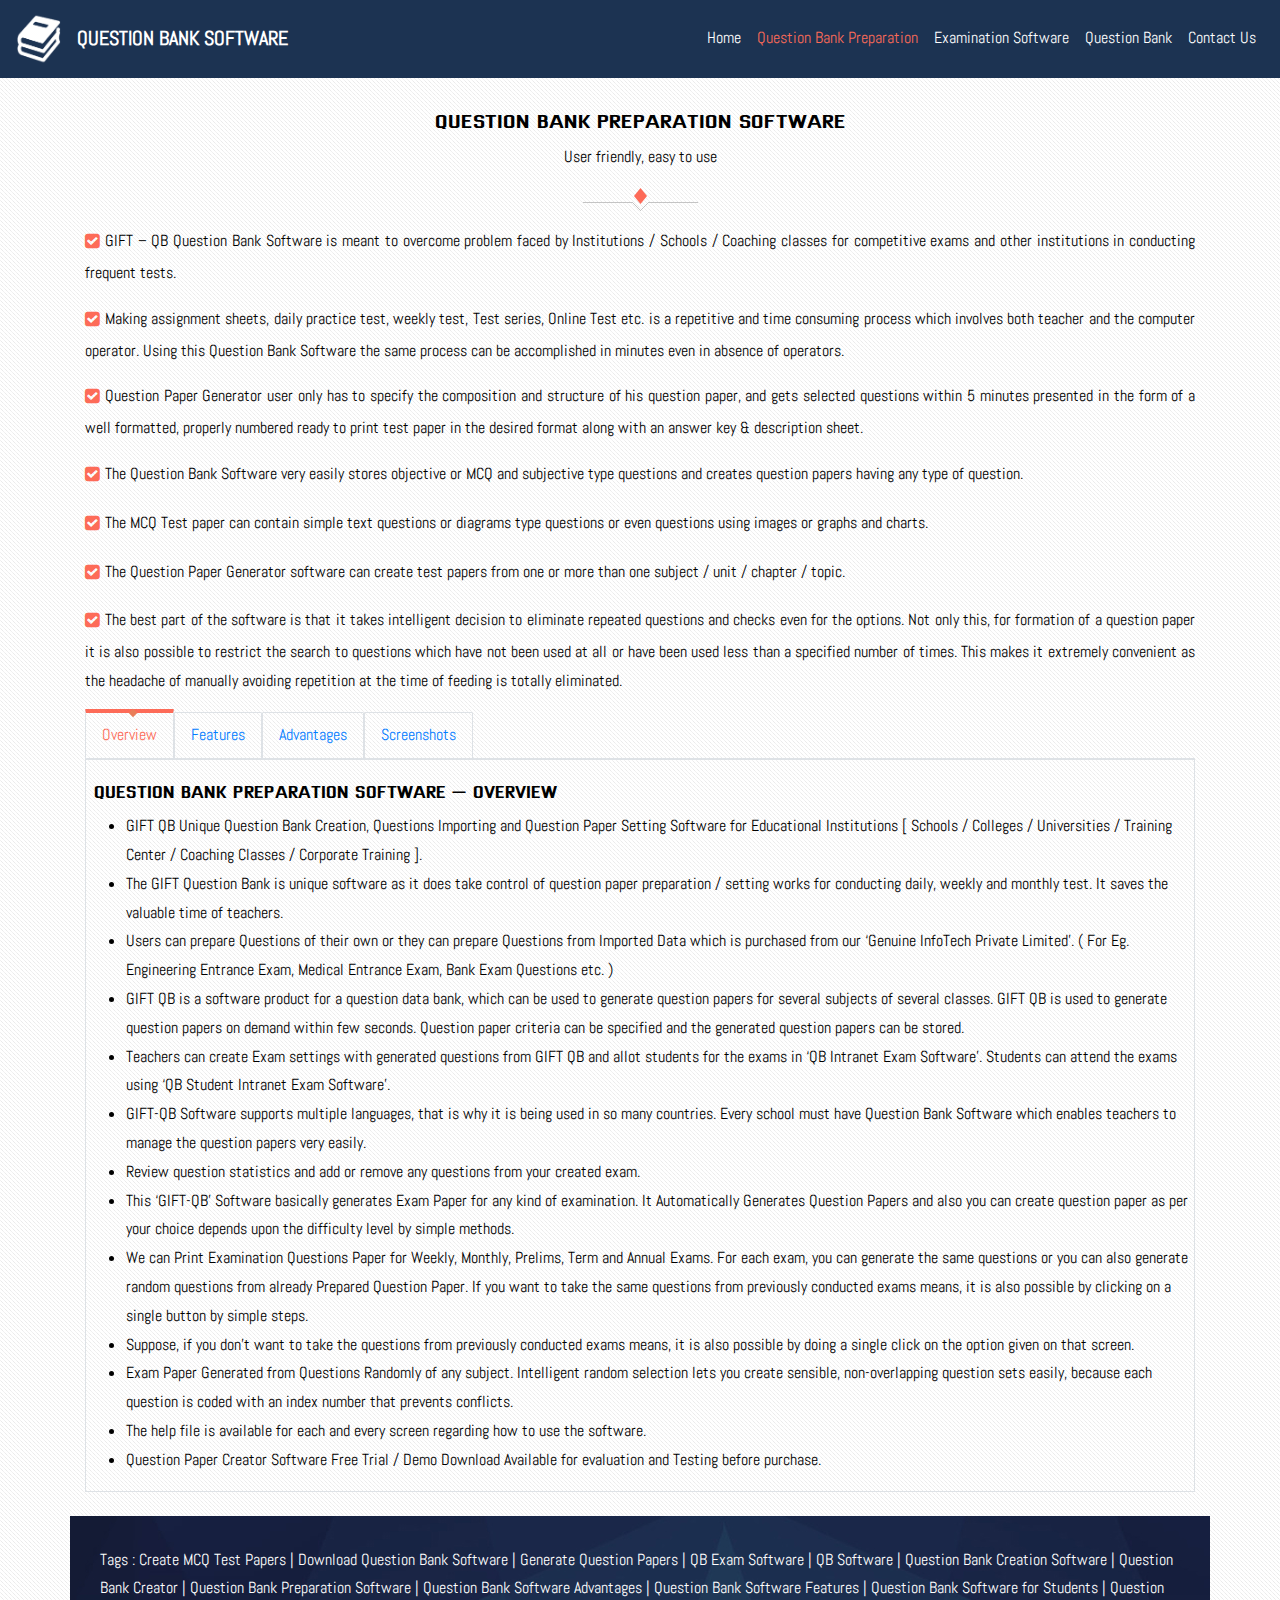
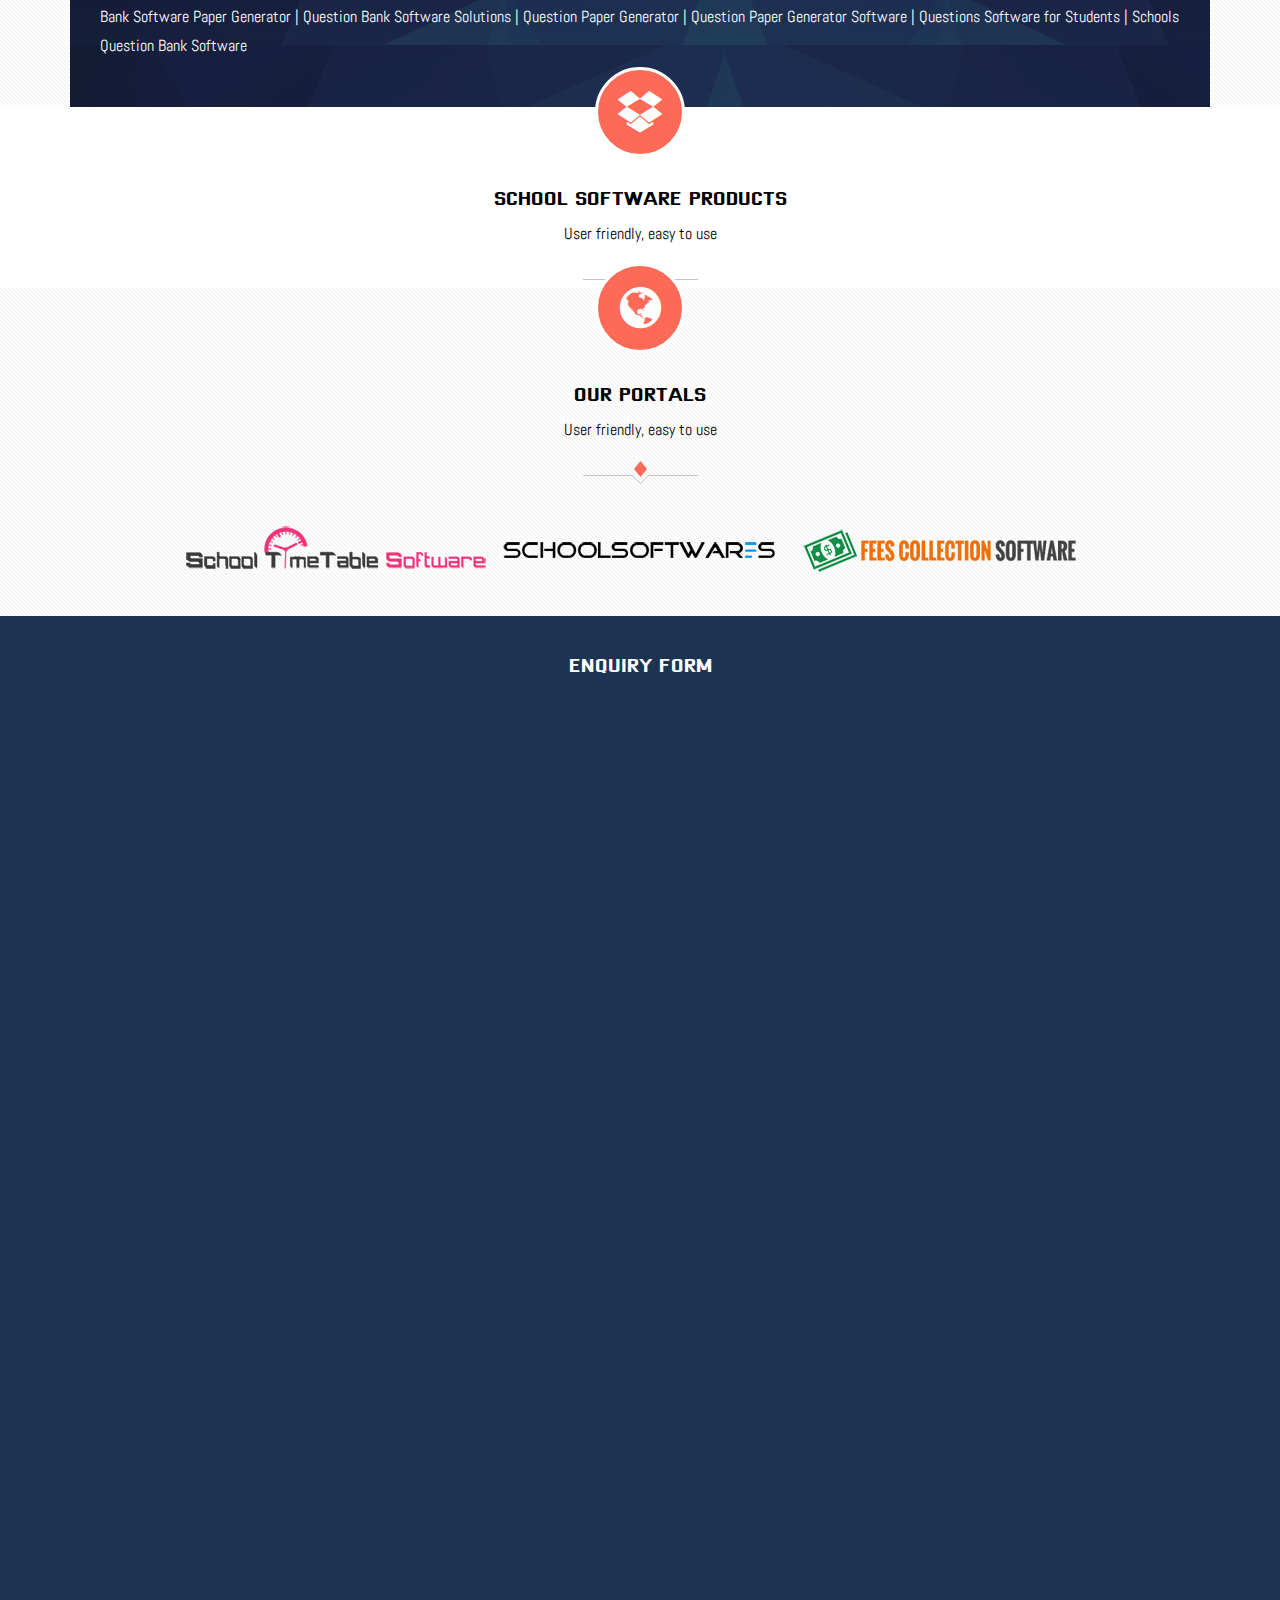
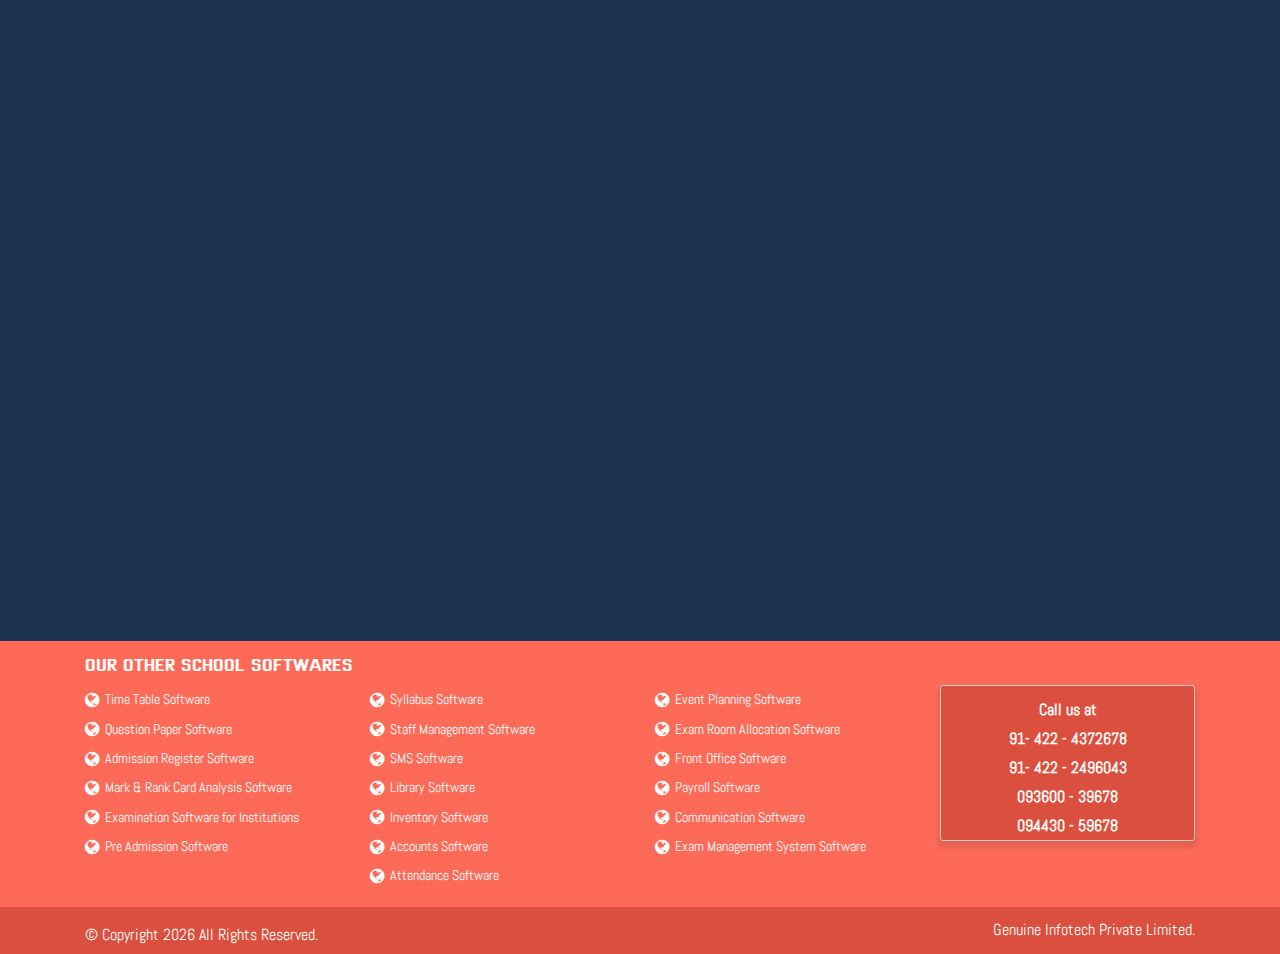
<file: question-bank-preparation-software.html>
<!doctype html>
<html lang="en">
<head>
    <meta charset="utf-8">
    <meta name="viewport" content="width=device-width, initial-scale=1, shrink-to-fit=no">
    <link rel="stylesheet" href="https://cdnjs.cloudflare.com/ajax/libs/font-awesome/4.7.0/css/font-awesome.min.css" />
    <link rel="stylesheet" href="https://stackpath.bootstrapcdn.com/bootstrap/4.3.1/css/bootstrap.min.css" integrity="sha384-ggOyR0iXCbMQv3Xipma34MD+dH/1fQ784/j6cY/iJTQUOhcWr7x9JvoRxT2MZw1T" crossorigin="anonymous">
    <link href="https://fonts.googleapis.com/css?family=Abel|Armata|Dhurjati&display=swap" rel="stylesheet">
    <link rel="stylesheet" type="text/css" href="https://cdnjs.cloudflare.com/ajax/libs/OwlCarousel2/2.3.4/assets/owl.carousel.min.css"> 
    <meta name="title" content="Examination Software - Question Bank Software | Question Bank Generator Software | Student Intranet Exam Software">
    <meta name="description" content="">
    <meta property="og:type" content="website">
    <meta property="og:url" content="http://www.questionbanksoftware.co.in/student-bintranet-examination-software.html">
    <meta property="og:title" content="Question Bank Software | Question Bank Generator Software | Student Intranet Exam Software">
    <meta property="og:description" content="">
    <meta property="og:image" content="/images/slide1.png">
    <meta property="twitter:card" content="summary_large_image">
    <meta property="twitter:url" content="http://www.questionbanksoftware.co.in/student-bintranet-examination-software.html">
    <meta property="twitter:title" content="Question Bank Software | Question Bank Generator Software | Student Intranet Exam Software">
    <meta property="twitter:description" content="">
    <meta property="twitter:image" content="/images/slide1.png">
    <link rel="stylesheet" href="css/style.css">
    <title>Examination Software - Question Bank Software | Question Bank Generator Software | Student Intranet Exam Software</title>
</head>
<body>
    <nav class="navbar navbar-expand-lg navbar-light bg-white">
        <a class="navbar-brand" href="/" title="Question Bank Software"><img src="images/logo.png" width="45" alt="Question Bank Software"></a>
        <a class="navbar-brand brand-title d-none  d-sm-block" href="/">QUESTION BANK SOFTWARE</a>
        <a class="navbar-brand brand-title d-md-none" href="/">QUESTION BANK </a>
        <button class="navbar-toggler bg-light" type="button" data-toggle="collapse" data-target="#navbarNav" aria-controls="navbarNav" aria-expanded="false" aria-label="Toggle navigation">
            <span class="navbar-toggler-icon"></span>
        </button>
        <div class="collapse navbar-collapse justify-content-end" id="navbarNav">
            <ul class="navbar-nav">
                <li class="nav-item">
                    <a class="nav-link " title="Question Bank Software" href="/">Home</a>
                </li>
                <li class="nav-item active">
                    <a class="nav-link" title="Question Bank Preparation Software" href="#">Question Bank Preparation</a>
                </li>
                <li class="nav-item">
                    <a class="nav-link" title="Student Examination Software" href="student-bintranet-examination-software.html">Examination Software</a>
                </li>
                <li class="nav-item">
                    <a class="nav-link" title="Question Bank" href="list-of-question-banks.html">Question Bank</a>
                </li>
                <li class="nav-item">
                    <a class="nav-link" title="Question Bank Software Contact Us" href="contact-us.html">Contact Us</a>
                </li>
            </ul>
        </div>
    </nav>
    <section class="pt-4 pb-4 qb-software">
        <div class="container">
            <div class="text-center">
                <h3>QUESTION BANK PREPARATION SOFTWARE</h3>
                <p>User friendly, easy to use</p>
            </div>
            <div class="sidbord"></div>
            <div class="text-justify">
                <p>GIFT – QB Question Bank Software is meant to overcome problem faced by Institutions / Schools / Coaching classes for competitive exams and other institutions in conducting frequent tests.</p>
                <p>Making assignment sheets, daily practice test, weekly test, Test series, Online Test etc. is a repetitive and time consuming process which involves both teacher and the computer operator. Using this Question Bank Software the same process can be accomplished in minutes even in absence of operators.</p>
                <p>Question Paper Generator user only has to specify the composition and structure of his question paper, and gets selected questions within 5 minutes presented in the form of a well formatted, properly numbered ready to print test paper in the desired format along with an answer key & description sheet.</p>
                <p>The Question Bank Software very easily stores objective or MCQ and subjective type questions and creates question papers having any type of question.</p>
                <p>The MCQ Test paper can contain simple text questions or diagrams type questions or even questions using images or graphs and charts.</p>
                <p>The Question Paper Generator software can create test papers from one or more than one subject / unit / chapter / topic.</p>
                <p>The best part of the software is that it takes intelligent decision to eliminate repeated questions and checks even for the options. Not only this, for formation of a question paper it is also possible to restrict the search to questions which have not been used at all or have been used less than a specified number of times. This makes it extremely convenient as the headache of manually avoiding repetition at the time of feeding is totally eliminated.</p>
            </div>
            <ul class="nav nav-tabs" id="QB" role="tablist">
                <li class="nav-item">
                    <a class="nav-link active" id="overview-tab" data-toggle="tab" href="#overview" role="tab" aria-controls="overview" aria-selected="true">Overview</a>
                </li>
                <li class="nav-item">
                    <a class="nav-link" id="features-tab" data-toggle="tab" href="#features" role="tab" aria-controls="features" aria-selected="false">Features</a>
                </li>
                <li class="nav-item">
                    <a class="nav-link" id="advantages-tab" data-toggle="tab" href="#advantages" role="tab" aria-controls="advantages" aria-selected="false">Advantages</a>
                </li>
                <li class="nav-item">
                    <a class="nav-link" id="screenshots-tab" data-toggle="tab" href="#screenshots" role="tab" aria-controls="screenshots" aria-selected="false">Screenshots</a>
                </li>
            </ul>
            <div class="tab-content border" id="QB-Content">
                <div class="tab-pane fade show active" id="overview" role="tabpanel" aria-labelledby="overview-tab">
                    <h4 class="pt-3 pl-2">QUESTION BANK PREPARATION SOFTWARE – OVERVIEW</h4>
                    <ul>
                        <li>
                            GIFT QB Unique Question Bank Creation, Questions Importing and Question Paper Setting Software for Educational Institutions [ Schools / Colleges / Universities / Training Center / Coaching Classes / Corporate Training ].</li>
                        <li>
                            The GIFT Question Bank is unique software as it does take control of question paper preparation / setting works for conducting daily, weekly and monthly test. It saves the valuable time of teachers.</li>
                        <li>
                            Users can prepare Questions of their own or they can prepare Questions from Imported Data which is purchased from our ‘Genuine InfoTech Private Limited’. ( For Eg. Engineering Entrance Exam, Medical Entrance Exam, Bank Exam Questions etc. )</li>
                        <li>
                            GIFT QB is a software product for a question data bank, which can be used to generate question papers for several subjects of several classes. GIFT QB is used to generate question papers on demand within few seconds. Question paper criteria can be specified and the generated question papers can be stored.</li>
                        <li>
                            Teachers can create Exam settings with generated questions from GIFT QB and allot students for the exams in ‘QB Intranet Exam Software’. Students can attend the exams using ‘QB Student Intranet Exam Software’.</li>
                        <li>
                            GIFT-QB Software supports multiple languages, that is why it is being used in so many countries. Every school must have Question Bank Software which enables teachers to manage the question papers very easily.</li>
                        <li>
                            Review question statistics and add or remove any questions from your created exam.</li>
                        <li>
                            This ‘GIFT-QB’ Software basically generates Exam Paper for any kind of examination. It Automatically Generates Question Papers and also you can create question paper as per your choice depends upon the difficulty level by simple methods.</li>
                        <li>
                            We can Print Examination Questions Paper for Weekly, Monthly, Prelims, Term and Annual Exams. For each exam, you can generate the same questions or you can also generate random questions from already Prepared Question Paper. If you want to take the same questions from previously conducted exams means, it is also possible by clicking on a single button by simple steps.</li>
                        <li>
                            Suppose, if you don’t want to take the questions from previously conducted exams means, it is also possible by doing a single click on the option given on that screen.</li>
                        <li>
                            Exam Paper Generated from Questions Randomly of any subject. Intelligent random selection lets you create sensible, non-overlapping question sets easily, because each question is coded with an index number that prevents conflicts.</li>
                        <li>
                            The help file is available for each and every screen regarding how to use the software.</li>
                        <li>
                            Question Paper Creator Software Free Trial / Demo Download Available for evaluation and Testing before purchase.</li>
                    </ul>
                </div>
                <div class="tab-pane fade" id="features" role="tabpanel" aria-labelledby="features-tab">
                    <h4 class="pt-3 pl-2">QUESTION BANK PREPARATION SOFTWARE – FEATURES</h4>
                    <ul>
                        <li>
                            Our GIFT – QB Software is a special software which is useful to schools, Institutes, publishers and question paper setters who wants to have a huge database of questions and generate test papers frequently with ease. </li>
                        <li>
                            This GIFT – QB software mainly deals with the collection, arrangement and administration of a large amount of questions about different levels of toughness from scientific as well as non-scientific subjects related to various classes. </li>
                        <li>
                            This GIFT – QB Software empowers your existing Question bank database that is purchased from <strong>‘Genuine InFoTech Private Limited’.</strong> You can import this database(s) into this ‘GIFT – QB’ and then you can generate the question paper using that imported data. </li>
                        <li>
                            GIFT Question Bank Software supports graphical diagrams, Images, Pictures and scientific equations. It is like working with any word editor like MS-Word. Simply copy and paste your questions on giving Editor. </li>
                        <li>
                            Questions in any language can be integrated as question bank software is given with language support. </li>
                        <li>
                            Prepare Question Paper in 25 Seconds in Easy Steps. </li>
                        <li>
                            Covering all the lessons from all subjects. </li>
                        <li>
                            Question Type includes Single Option, Multiple Option and Comprehension type questions… </li>
                        <li>
                            Question Bank supports various styles of multiple choice questions ( MCQs ), plus question styles for use with Short Written Answer and Objective Structured Clinical Examinations ( OSCE ) including: </li>
                        <ul>
                            <li>
                                Questions which are true / false</li>
                            <li>
                                Single best answer ( e.g. 1 from A, B, C, D or E )</li>
                            <li>
                                Extended matching</li>
                            <li>
                                Short written answers questions with model answers</li>
                            <li>
                                Modified essay questions with model answers</li>
                            <li>
                                OSCE questions and station material</li>
                        </ul>
                        <li>
                            Questions that incorporate rich text, diagrams, mathematical / chemical formula and pictures.</li>
                        <li>
                            You can Prepare Question Paper by 3 different methods.</li>
                        <li>
                            The question paper can be created manually as per your choice and difficulty level.</li>
                        <li>
                            You can generate question paper by Auto Generation method and also you can generate Question Paper with Blue Print Option.</li>
                        <li>
                            Formatting can be done for the generated Questions. Mathematical Symbols and Images can also be added for Math type questions and Diagrammatic type Questions.</li>
                        <li>
                            You can create your own picture and include in your questions. You can insert pictures of “.bmp”, “.jpg”, “.gif” file formats in your question and answers.</li>
                        <li>
                            Any complicated equations such as in Mathematics, Chemistry can be easily created.</li>
                        <li>
                            Works in XP or Vista Or Windows 2007 etc.</li>
                        <li>
                            It is a Single and Multiuser Environment.</li>
                        <li>
                            Generated Question Paper can be exported in many Popular Formats or can be Emailed or Published on Web.</li>
                        <li>
                            Paper Generation is developed keeping in view today’s examination pattern and need of today’s Educational Institutes and Examination System.</li>
                        <li>
                            Our GIFT – QB Software is a powerful Test Engine for Certification Exams.</li>
                        <li>
                            Our GIFT – QB Software is ideal for candidates appearing for competitive exams where they have to take multiple choice question papers.</li>
                        <li>
                            This GIFT – QB is also useful for parents to keep track of their kid’s performance with no efforts. Teachers can use this software to conduct examination and send the results to the parents regarding the marks obtained by their kids.</li>
                        <li>
                            Our GIFT – QB provides password protection for the subjects to prevent unauthorized staffs to access that subject’s question paper.</li>
                        <li>
                            Data in a file is stored in encrypted format, so this Database cannot be read by any other program.</li>
                        <li>
                            GIFT – QB supports multiple languages; this means you can use GIFT-QB Just by setting the Font of your language in the font dialog box.</li>
                        <li>
                            When you Prepare Exam Paper, GIFT – QB selects the questions randomly to generate unique sequence of questions.</li>
                        <li>
                            The GIFT – QB Software provides an import utility to import the question data that are purchased from our ‘Genuine InfoTech Private Limited’ in Question Paper format.</li>
                        <li>
                            Other Test Engines available in the market do not allow you to customize your question bank. In GIFT – QB you can create your own question bank using “Question Bank Creation” screen.</li>
                        <li>
                            Question statistics can be imported directly into Question Bank each time a question is used in an assessment.</li>
                        <li>
                            Produce statistical reports to assist when carefully monitoring the performance of each question and to make improvements where necessary.</li>
                        <li>
                            Statistics can be shown in both numerical and graphical forms giving detailed analysis of performance.</li>
                        <li>
                            Extensive tools ensure that the editing of graphs and tables is easy, so you can guarantee the clarity of your results.</li>
                        <li>
                            Easily produce reports for use at examiners’ meetings.</li>
                    </ul>
                </div>
                <div class="tab-pane fade" id="advantages" role="tabpanel" aria-labelledby="advantages-tab">
                    <h4 class="pt-3 pl-2">ADVANTAGES OF QUESTION BANK PREPARATION SOFTWARE</h4>
                    <ul>
                        <li>
                            This GIFT – QB Question Bank Software is very useful software for students, schools, colleges, coaching centers, tutors, paper setter, competitive exam tutors, professional course learning centers and training institutes intended to generate Question Test Papers frequently.</li>
                        <li>
                            Built in a huge question bank.</li>
                        <li>
                            Free from tension of collecting question.</li>
                        <li>
                            Automatic process of paper generation.</li>
                        <li>
                            Minimizing the burden of paper generated.</li>
                        <li>
                            Keeping safe the generated / used question papers.</li>
                        <li>
                            Ensure no duplicity of question in frequently conducted exams.</li>
                        <li>
                            Less staff to involve in paper generation process, can be handled by a single person.</li>
                        <li>
                            Get rid of making papers every year for every class / subject, as it is saved with you for ever.</li>
                        <li>
                            Managing syllabus of related classes and subjects at one place.</li>
                    </ul>
                </div>
                <div class="tab-pane fade" id="screenshots" role="tabpanel" aria-labelledby="screenshots-tab">
                    <h4 class="pt-3 pl-2">QUESTION BANK PREPARATION SOFTWARE – SCREENSHOTS</h4>
                </div>
            </div>
        </div>
    </section>
    <div class="tags container">
        <p class=" mb-3"> Tags : Create MCQ Test Papers | Download Question Bank Software | Generate Question Papers | QB Exam Software | QB Software | Question Bank Creation Software | Question Bank Creator | Question Bank Preparation Software | Question Bank Software Advantages | Question Bank Software Features | Question Bank Software for Students | Question Bank Software Paper Generator | Question Bank Software Solutions | Question Paper Generator | Question Paper Generator Software | Questions Software for Students | Schools Question Bank Software</p>
    </div>
    <section class="product-slide">
        <div class="container">
            <div class="seperator">
                <i class="fa fa-dropbox"></i>
            </div>
            <div class="text-center">
                <h3>SCHOOL SOFTWARE PRODUCTS</h3>
                <p>User friendly, easy to use</p>
            </div>
            <div class="sidbord"></div>
            <div class="owl-carousel owl-theme" id="owl-carousel">
                <div class="item">
                    <img src="images/Modules/timetable_icon.gif" title="Timetable Framing Software" />
                    <h4>Timetable Framing Software</h4>
                    <P>Powerful and complete timetable generating software for..</P>
                </div>
                <div class="item">
                    <img src="images/Modules/qb_icon.gif" title="Question Bank Creation & Question Paper Preparation Software" />
                    <h4>Question Bank Creation &amp; Preparation Software</h4>
                    <p>question paper preparation / setting works for conducting daily, weekly and monthly test..</p>
                </div>
                <div class="item">
                    <img src="images/Modules/adm_icon.gif" title="Pre Admission Management Software" />
                    <h4>Pre Admission Management Software</h4>
                    <p>Efficiently tracks the details of your past, future and current..</p>
                </div>
                <div class="item">
                    <img src="images/Modules/stu_mgt_icon.gif" title="Student Management Software" />
                    <h4>Student Management Software</h4>
                    <p>Student Management Software keeps detailed information about Student..</p>
                </div>
                <div class="item">
                    <img src="images/Modules/staff_mgt_icon.gif" title="Staff Management Software" />
                    <h4>Staff Management Software</h4>
                    <p>Staff Management Software keeps detailed information about Staff..</p>
                </div>
                <div class="item">
                    <img src="images/Modules/fees_icon.gif" title="School Fees Collection Software" />
                    <h4>School Fees Collection Software</h4>
                    <p>Provides schools / colleges with powerful features for..</p>
                </div>
                <div class="item">
                    <img src="images/Modules/lib_icon.gif" title="Library Management Software" />
                    <h4>Library Management Software</h4>
                    <p>Allows librarians &amp; library users to maximize time and efficiency..</p>
                </div>
                <div class="item">
                    <img src="images/Modules/m_analysis.gif" title="Students Mark Analysis & Rank Card Software" />
                    <h4>Students Mark Analysis & Rank Card Software</h4>
                    <p>Report Card &amp; Mark Analysis reports can be instantly generated with..</p>
                </div>
                <div class="item">
                    <img src="images/Modules/f_office_icon.gif" title="Front Office Management Software" />
                    <h4>Front Office Management Software</h4>
                    <p>Monitors and records all the incoming and outgoing calls..</p>
                </div>
                <div class="item">
                    <img src="images/Modules/account_icon.gif" title="Accounts Management Software" />
                    <h4>Accounts Management Software</h4>
                    <p>Efficiently tracks the details of your past, future &amp; current accounts..</p>
                </div>
                <div class="item">
                    <img src="images/Modules/sms_icon.gif" title="SMS Management Software" />
                    <h4>SMS Management Software</h4>
                    <p>Without using the paper, with no time consumption SMS can be..</p>
                </div>
                <div class="item">
                    <img src="images/Modules/cbse_icon.gif" title="Syllabus Management Software (CBSE)" />
                    <h4>Syllabus Management Software (CBSE)</h4>
                    <p>Entire school syllabus management is made easy..</p>
                </div>
                <div class="item">
                    <img src="images/Modules/syllabus_icon.gif" title="Syllabus Management Software" />
                    <h4>Syllabus Management Software</h4>
                    <p>Entire school syllabus management is made easy..</p>
                </div>
                <div class="item">
                    <img src="images/Modules/inventory_icon.gif" title="Inventory Management Software" />
                    <h4>Inventory Management Software</h4>
                    <p>The Inventory module deals with all sundry purchases, issuance..</p>
                </div>
                <div class="item">
                    <img src="images/Modules/exam_room_icon.gif" title="Exam Room Allocation Management Software" />
                    <h4>Exam Room Allocation Management Software</h4>
                    <p>Allotting the seating for student examination is made easy..</p>
                </div>
                <div class="item">
                    <img src="images/Modules/exam_Management_icon.gif" style="width:90px" title="Exam Management Software" />
                    <h4>Exam Management Software</h4>
                    <p>Provide excellent services to your challenging school examination..</p>
                </div>
                <div class="item">
                    <img src="images/Modules/Attendance_icon.gif" title="Attendance Management Software" />
                    <h4>Attendance Management Software</h4>
                    <p>Paperless management of students attendance register for..</p>
                </div>
                <div class="item">
                    <img src="images/Modules/event_icon.gif" title="Event Planning Management Software" />
                    <h4>Event Planning Management Software</h4>
                    <p>Event planners work to ensure the success of the event..</p>
                </div>
                <div class="item">
                    <img src="images/Modules/communication_icon.gif" title="Communication Management Software" />
                    <h4>Communication Management Software</h4>
                    <p>Send information in fraction of time inside the institution..</p>
                </div>
                <div class="item">
                    <img src="images/Modules/payroll_icon.gif" title="Payroll Management Software" />
                    <h4>Payroll Management Software</h4>
                    <p>Efficiently tracks the details of your past, future &amp; current salary..</p>
                </div>
            </div>
        </div>
    </section>
    <section class="our-portals">
        <div class="container">
            <div class="seperator">
                <i class="fa fa-globe"></i>
            </div>
            <div class="text-center">
                <h3>OUR PORTALS</h3>
                <p>User friendly, easy to use</p>
            </div>
            <div class="sidbord"></div>
            <ul class="list-unstyled text-center">
                <li class="d-inline"><a href="http://schooltimetablesoftware.com/" target="_blank"><img src="images/school-timetable.png" title="School Timetable Software" alt="schooltimetablesoftware" /></a></li>
                <li class="d-inline"><a href="http://www.schoolsoftwares.com/" target="_blank"><img src="images/schoolsoftwares.png" title="School Softwares" alt="schoolsoftwares" /></a></li>
                <li class="d-inline"><a href="http://www.feescollectionsoftware.com/" target="_blank"><img src="images/fees-collection.png" title="Fees Collection" alt="fees collection"></a></li>
            </ul>
        </div>
    </section>
    <section class="enquiry-form">
        <div class="container">
            <h3 class="text-center pb-4">ENQUIRY FORM</h3>
            <div class="row justify-content-center">
                <div class="col-md-11">
                    <iframe src="https://docs.google.com/forms/d/e/1FAIpQLSezxJndtmCF8mU6cUlXQrASbrqfXMPcBw57F2XwjYsQl3PYgA/viewform?embedded=true&entry.905373167=Question Paper" width="100%" height="1489" frameborder="0" marginheight="0" marginwidth="0">Loading…</iframe>
                    <!--form action="" method="POST">
                        <div class="row">
                            <div class="col-md-6">
                                <div class="form-group row">
                                    <label for="inputyourfname" class="col-sm-4 col-form-label">First Name [ पहला नाम ] *</label>
                                    <div class="col-sm-8">
                                        <input type="text" class="form-control" id="inputyourfname" name="Your First Name" required="required">
                                    </div>
                                </div>
                            </div>
                            <div class="col-md-6">
                                <div class="form-group row">
                                    <label for="inputyourlname" class="col-sm-4 col-form-label">Last Name [ उपनाम ]</label>
                                    <div class="col-sm-8">
                                        <input type="text" class="form-control" id="inputyourlname" name="Your Last Name">
                                    </div>
                                </div>
                            </div>
                        </div>
                        <div class="row">
                            <div class="col-md-6">
                                <div class="form-group row">
                                    <label for="inputphone" class="col-sm-4 col-form-label">Phone [ फोन नंबर ] *</label>
                                    <div class="col-sm-8">
                                        <input type="text" class="form-control" id="inputphone" name="Phone" required="required">
                                    </div>
                                </div>
                            </div>
                            <div class="col-md-6">
                                <div class="form-group row">
                                    <label for="inputemail" class="col-sm-4 col-form-label">Email [ ईमेल ] *</label>
                                    <div class="col-sm-8">
                                        <input type="email" class="form-control" id="inputemail" name="email" required="required">
                                    </div>
                                </div>
                            </div>
                        </div>
                        <div class="row">
                            <div class="col-md-6">
                                <div class="form-group row">
                                    <label for="inputlocation" class="col-sm-4 col-form-label">Location [ स्थान ] *</label>
                                    <div class="col-sm-8">
                                        <input type="text" class="form-control" id="inputlocation" name="Location" required="required">
                                    </div>
                                </div>
                            </div>
                            <div class="col-md-6">
                                <div class="form-group row">
                                    <label for="inputsicn" class="col-sm-4 col-form-label">
                                        School / Institution / Company : Name *</label>
                                    <div class="col-sm-8">
                                        <input type="text" class="form-control" id="inputsicn" name="School / Institution / Company : Name" required="required">
                                        <small>स्कूल / संस्थान / कंपनी: नाम</small>
                                    </div>
                                </div>
                            </div>
                        </div>
                        <div class="form-group row">
                            <label for="inputmessage" class="col-sm-2 col-form-label">
                                Message [ संदेश ] * </label>
                            <div class="col-sm-10">
                                <textarea class="form-control" id="inputmessage" name="Message" rows="3"></textarea>
                            </div>
                        </div>
                        <div class="form-group row">
                            <label class="col-sm-6"> </label>
                            <div class="col-sm-6">
                                <button type="submit" name="" class="btn btn-primary">Submit</button>
                                <input type="hidden" name="_next" value="http://www.questionbanksoftware.co.in/thanks.html" />
                                <input type="hidden" name="_subject" value=" Question Bank Software  - Enquiry" />
                                <input type="text" name="_gotcha" style="display:none" />
                            </div>
                        </div>
                    </form-->
                </div>
            </div>
        </div>
    </section>
    <section id="footerbg">
        <div class="container">
            <h3>OUR OTHER SCHOOL SOFTWARES</h3>
            <div class="row">
                <div class="col-md-3">
                    <div class="menu-quick-links">
                        <ul class="list-unstyled">
                            <li><a href="http://www.schoolsoftwares.com/timetable_software_overview.html" title="Time Table Software">Time Table Software</a></li>
                            <li><a href="http://www.schoolsoftwares.com/question_paper_preparation_software_overview.html" title="Question Paper Software">Question Paper Software</a></li>
                            <li><a href="http://www.schoolsoftwares.com/admission_register_software_overview.html" title="Admission Register Software">Admission Register Software</a></li>
                            <li><a href="http://www.schoolsoftwares.com/Students-Mark-Analysis-Rank-Card-Preparation-Software-overview.html" title="Mark &amp; Rank Card Analysis Software">Mark &amp; Rank Card Analysis Software</a></li>
                            <li><a href="http://www.schoolsoftwares.com/examination_software_institutions_overview.html" title="Examination Software for Institutions">Examination Software for Institutions</a></li>
                            <li><a href="http://www.schoolsoftwares.com/schools_pre_admission_management_software_overview.html" title="Pre Admission Software">Pre Admission Software</a></li>
                        </ul>
                    </div>
                </div>
                <div class="col-md-3">
                    <div class="menu-quick-links">
                        <ul class="list-unstyled">
                            <li><a href="http://www.schoolsoftwares.com/schools_syllabus_management_software_overview.html" title="Syllabus Software">Syllabus Software</a></li>
                            <li><a href="http://www.schoolsoftwares.com/schools_staff_management_software_overview.html" title="Staff Management Software">Staff Management Software</a></li>
                            <li><a href="http://www.schoolsoftwares.com/schools_sms_management_software_overview.html" title="SMS Software">SMS Software</a></li>
                            <li><a href="http://www.schoolsoftwares.com/schools_library_management_software_overview.html" title="Library Software">Library Software</a></li>
                            <li><a href="http://www.schoolsoftwares.com/schools_inventory_management_software_overview.html" title="Inventory Software">Inventory Software</a></li>
                            <li><a href="http://www.schoolsoftwares.com/schools_accounts_management_software_overview.html" title="Accounts Software">Accounts Software</a></li>
                            <li><a href="http://www.schoolsoftwares.com/schools_attendance_management_software_overview.html" title="Attendance Software">Attendance Software</a></li>
                        </ul>
                    </div>
                </div>
                <div class="col-md-3">
                    <div class="menu-quick-links">
                        <ul class="list-unstyled">
                            <li><a href="http://www.schoolsoftwares.com/schools_event_planning_management_software_overview.html" title="Event Planning Software">Event Planning Software</a></li>
                            <li><a href="http://www.schoolsoftwares.com/schools_exam_room_allocation_management_software_overview.html" title="Exam Room Allocation Software">Exam Room Allocation Software</a></li>
                            <li><a href="http://www.schoolsoftwares.com/schools_front_office_management_software_overview.html" title="Front Office Software">Front Office Software</a></li>
                            <li><a href="http://www.schoolsoftwares.com/schools_payroll_management_software_overview.html" title="Payroll Software">Payroll Software</a></li>
                            <li><a href="http://www.schoolsoftwares.com/schools_communication_management_software_overview.html" title="Communication Software">Communication Software</a></li>
                            <li><a href="http://www.schoolsoftwares.com/schools_exam_management_software_overview.html" title="Exam Management System Software">Exam Management System Software</a></li>
                        </ul>
                    </div>
                </div>
                <div class="col-md-3">
                    <div class="ftphone">Call us at<br>91- 422 - 4372678<br>91- 422 - 2496043<br>093600 - 39678<br>094430 - 59678</div>
                </div>
            </div>
        </div>
    </section>
    <section id="copyright">
        <div class="container">
            <div class="row">
                <div class="col-md-6">
                    <p>&copy; Copyright <script>
                        new Date().getFullYear() > document.write(new Date().getFullYear());
                        </script> All Rights Reserved.</p>
                </div>
                <div class="col-md-6 text-right">
                    <a href="http://www.genuineinfotech.com/" title="Genuine Infotech Private Limited" target="_blank"> Genuine Infotech Private Limited.</a>
                </div>
            </div>
        </div>
    </section>
    <!-- Jquery -->
    <script src="https://code.jquery.com/jquery-3.4.1.js" integrity="sha256-WpOohJOqMqqyKL9FccASB9O0KwACQJpFTUBLTYOVvVU=" crossorigin="anonymous"></script>
    <script src="https://stackpath.bootstrapcdn.com/bootstrap/4.3.1/js/bootstrap.min.js" integrity="sha384-JjSmVgyd0p3pXB1rRibZUAYoIIy6OrQ6VrjIEaFf/nJGzIxFDsf4x0xIM+B07jRM" crossorigin="anonymous"></script>
    <script src="https://cdnjs.cloudflare.com/ajax/libs/OwlCarousel2/2.3.4/owl.carousel.min.js" type="text/javascript"></script>
    <script>
    $(document).ready(function() {
        /* Dynamic top menu positioning */

        var num = $(".navbar").height(); //number of pixels before modifying styles

        $(window).bind('scroll', function() {
            if ($(window).scrollTop() > num) {
                if (!$('.navbar').hasClass("fixed-top"))
                    $('.navbar').toggleClass('fixed-top');
            } else {
                if ($('.navbar').hasClass("fixed-top"))
                    $('.navbar').toggleClass('fixed-top');
            }
        });
        //USE SCROLL WHEEL FOR THIS FIDDLE DEMO

    });
    // Products
    $('#owl-carousel').owlCarousel({
        loop: true,
        margin: 10,
        nav: false,
        responsiveClass: true,
        autoplay: true,
        autoplayTimeout: 4000,
        autoplayHoverPause: true,
        responsive: {
            0: {
                items: 1
            },
            600: {
                items: 3
            },
            1000: {
                items: 4
            }
        }
    })
    // Live Chat
    window.$zopim || (function(d, s) {
        var z = $zopim = function(c) { z._.push(c) },
            $ = z.s =
            d.createElement(s),
            e = d.getElementsByTagName(s)[0];
        z.set = function(o) {
            z.set.
            _.push(o)
        };
        z._ = [];
        z.set._ = [];
        $.async = !0;
        $.setAttribute("charset", "utf-8");
        $.src = "https://v2.zopim.com/?1VahnQ4iQ9plXUb7zMn8GiJIP56NBlMd";
        z.t = +new Date;
        $.
        type = "text/javascript";
        e.parentNode.insertBefore($, e)
    })(document, "script");
    </script>
</body>
</html>
</file>
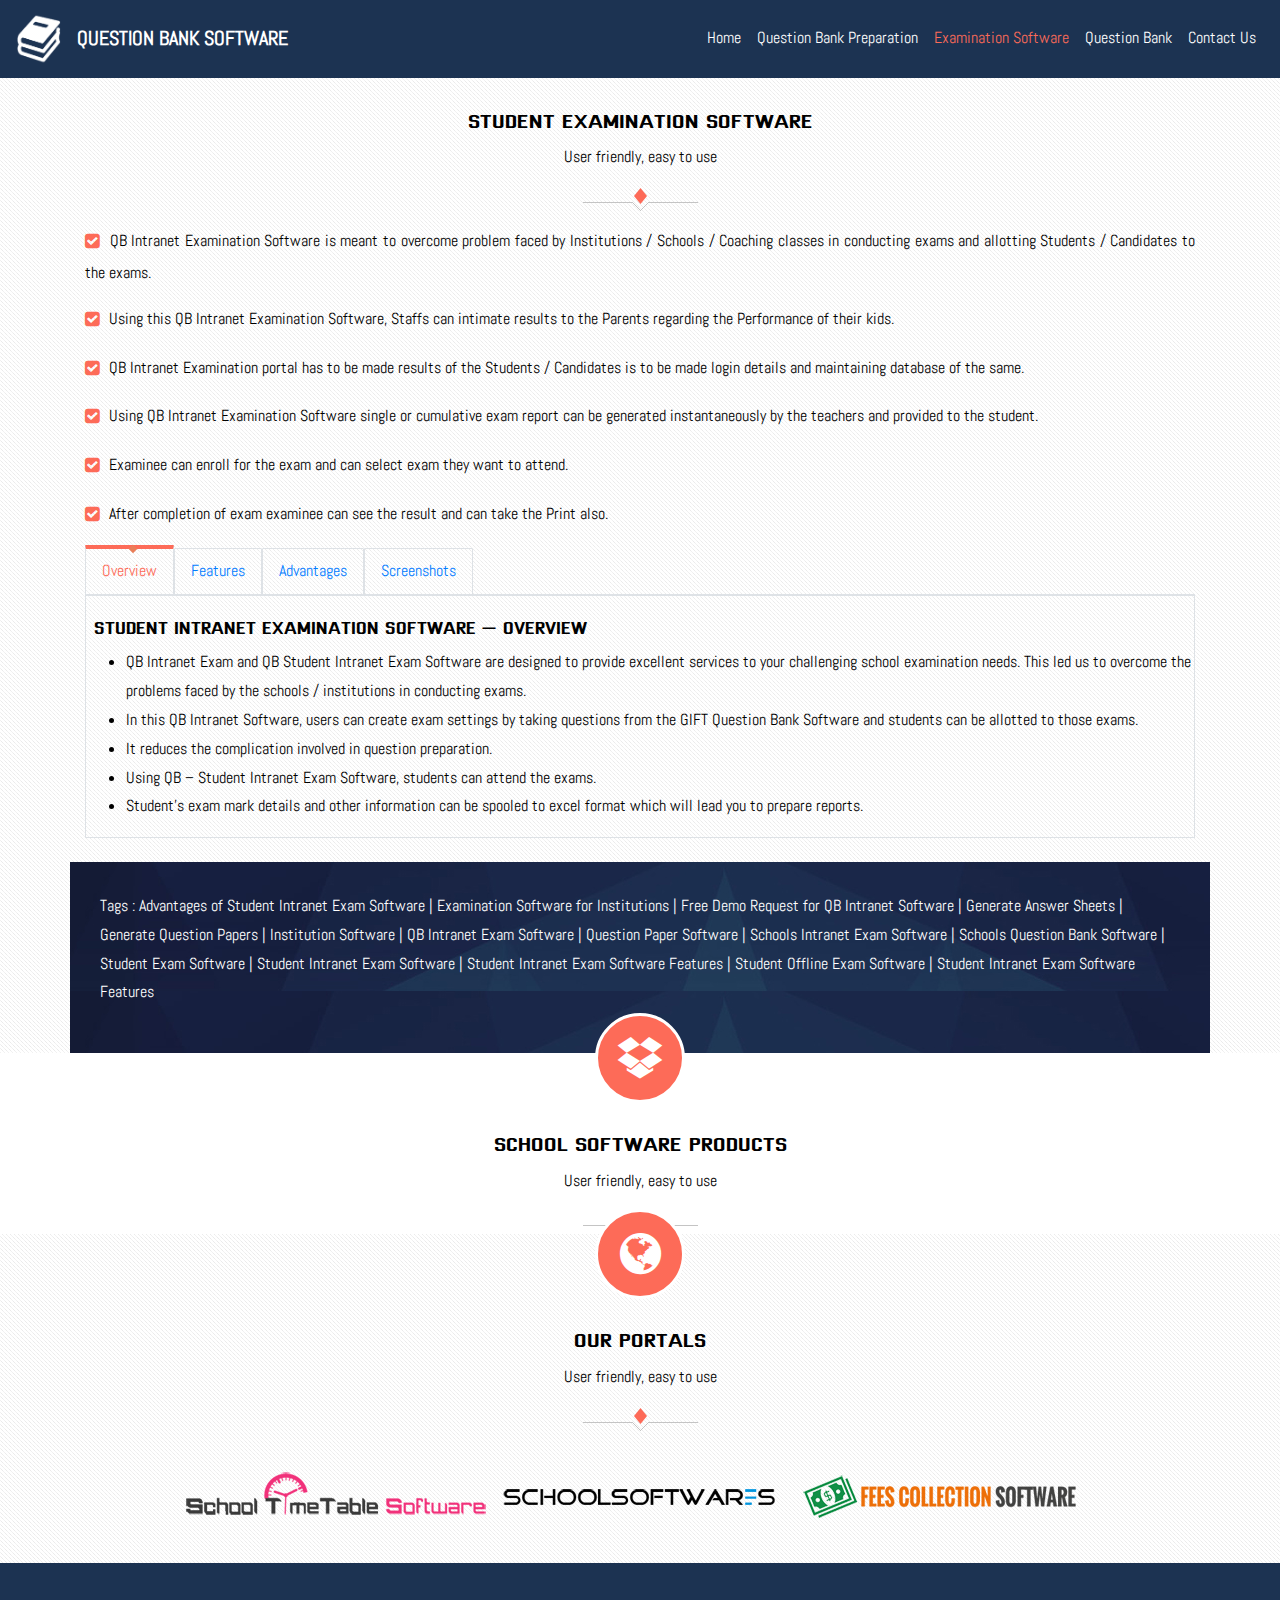
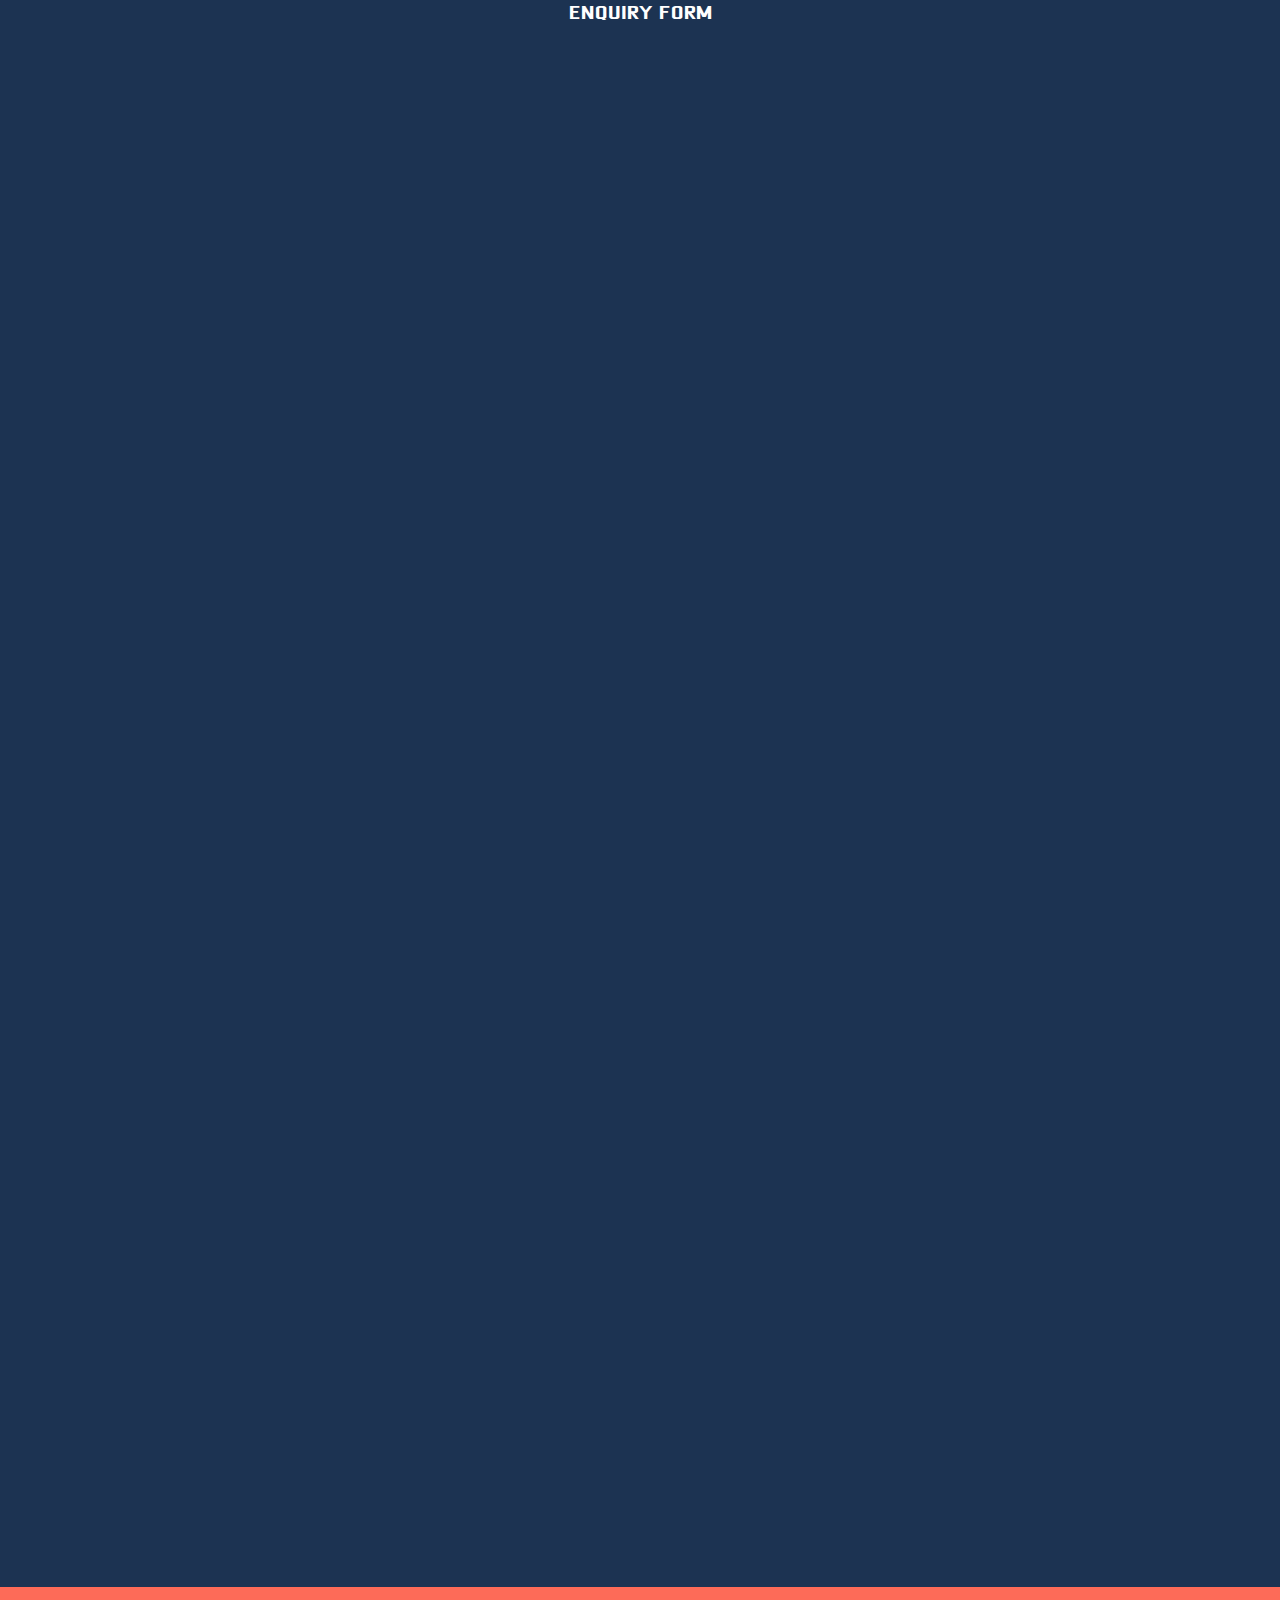
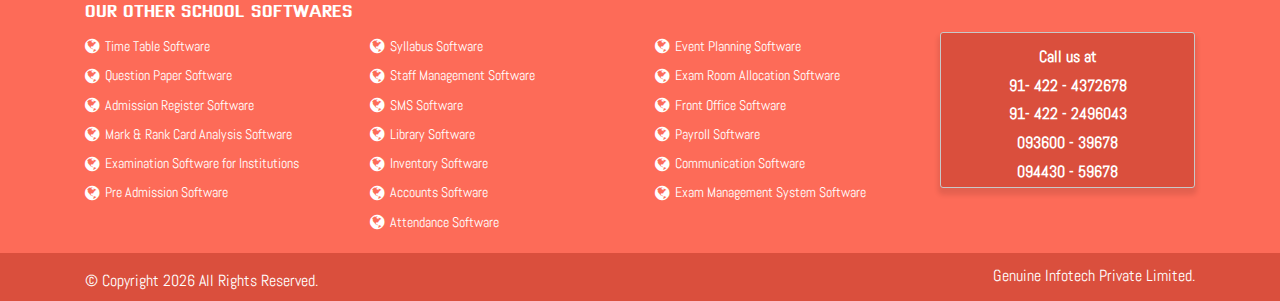
<file: student-bintranet-examination-software.html>
<!doctype html>
<html lang="en">
<head>
    <meta charset="utf-8">
    <meta name="viewport" content="width=device-width, initial-scale=1, shrink-to-fit=no">
    <link rel="stylesheet" href="https://cdnjs.cloudflare.com/ajax/libs/font-awesome/4.7.0/css/font-awesome.min.css" />
    <link rel="stylesheet" href="https://stackpath.bootstrapcdn.com/bootstrap/4.3.1/css/bootstrap.min.css" integrity="sha384-ggOyR0iXCbMQv3Xipma34MD+dH/1fQ784/j6cY/iJTQUOhcWr7x9JvoRxT2MZw1T" crossorigin="anonymous">
    <link href="https://fonts.googleapis.com/css?family=Abel|Armata|Dhurjati&display=swap" rel="stylesheet">
    <link rel="stylesheet" type="text/css" href="https://cdnjs.cloudflare.com/ajax/libs/OwlCarousel2/2.3.4/assets/owl.carousel.min.css">
     <meta name="title" content=" Question Bank Software | Question Bank Generator Software | Student Intranet Exam Software">
    <meta name="description" content="">
    <meta property="og:type" content="website">
    <meta property="og:url" content="http://www.questionbanksoftware.co.in/question-bank-preparation-software.html">
    <meta property="og:title" content="Question Bank Software | Question Bank Generator Software | Student Intranet Exam Software">
    <meta property="og:description" content="">
    <meta property="og:image" content="/images/slide1.png">
    <meta property="twitter:card" content="summary_large_image">
    <meta property="twitter:url" content="http://www.questionbanksoftware.co.in/question-bank-preparation-software.html">
    <meta property="twitter:title" content="Question Bank Software | Question Bank Generator Software | Student Intranet Exam Software">
    <meta property="twitter:description" content="">
    <meta property="twitter:image" content="/images/slide1.png">
    <link rel="stylesheet" href="css/style.css">
    <title> Question Bank Software | Question Bank Generator Software | Student Intranet Exam Software</title>
</head>
<body>
      <nav class="navbar navbar-expand-lg navbar-light bg-white">
        <a class="navbar-brand" href="/" title="Question Bank Software"><img src="images/logo.png" width="45" alt="Question Bank Software"></a>
        <a class="navbar-brand brand-title d-none  d-sm-block" href="/">QUESTION BANK SOFTWARE</a>
        <a class="navbar-brand brand-title d-md-none" href="/">QUESTION BANK </a>
       
        <button class="navbar-toggler bg-light" type="button" data-toggle="collapse" data-target="#navbarNav" aria-controls="navbarNav" aria-expanded="false" aria-label="Toggle navigation">
            <span class="navbar-toggler-icon"></span>
        </button>
        <div class="collapse navbar-collapse justify-content-end" id="navbarNav">
            <ul class="navbar-nav">
                <li class="nav-item">
                    <a class="nav-link " title="Question Bank Software" href="/">Home</a>
                </li>
                <li class="nav-item">
                    <a class="nav-link" title="Question Bank Preparation Software" href="question-bank-preparation-software.html">Question Bank Preparation</a>
                </li>
                <li class="nav-item active">
                    <a class="nav-link" title="Student Examination Software" href="#">Examination Software</a>
                </li>
                <li class="nav-item">
                    <a class="nav-link" title="Question Bank" href="list-of-question-banks.html">Question Bank</a>
                </li>
                <li class="nav-item">
                    <a class="nav-link" title="Question Bank Software Contact Us" href="contact-us.html">Contact Us</a>
                </li>
            </ul>
        </div>
    </nav>
    <section class="pt-4 pb-4 qb-software">
        <div class="container">
            <div class="text-center">
                <h3>STUDENT EXAMINATION SOFTWARE</h3>
                <p>User friendly, easy to use</p>
            </div>
            <div class="sidbord"></div>
            <div class="text-justify">
                <p>
                    QB Intranet Examination Software is meant to overcome problem faced by Institutions / Schools / Coaching classes in conducting exams and allotting Students / Candidates to the exams.</p>
                <p>
                    Using this QB Intranet Examination Software, Staffs can intimate results to the Parents regarding the Performance of their kids.</p>
                <p>
                    QB Intranet Examination portal has to be made results of the Students / Candidates is to be made login details and maintaining database of the same.</p>
                <p>
                    Using QB Intranet Examination Software single or cumulative exam report can be generated instantaneously by the teachers and provided to the student.</p>
                <p>
                    Examinee can enroll for the exam and can select exam they want to attend.</p>
                <p>
                    After completion of exam examinee can see the result and can take the Print also.</p>
            </div>
            <ul class="nav nav-tabs" id="QB" role="tablist">
                <li class="nav-item">
                    <a class="nav-link active" id="overview-tab" data-toggle="tab" href="#overview" role="tab" aria-controls="overview" aria-selected="true">Overview</a>
                </li>
                <li class="nav-item">
                    <a class="nav-link" id="features-tab" data-toggle="tab" href="#features" role="tab" aria-controls="features" aria-selected="false">Features</a>
                </li>
                <li class="nav-item">
                    <a class="nav-link" id="advantages-tab" data-toggle="tab" href="#advantages" role="tab" aria-controls="advantages" aria-selected="false">Advantages</a>
                </li>
                <li class="nav-item">
                    <a class="nav-link" id="screenshots-tab" data-toggle="tab" href="#screenshots" role="tab" aria-controls="screenshots" aria-selected="false">Screenshots</a>
                </li>
            </ul>
            <div class="tab-content border" id="QB-Content">
                <div class="tab-pane fade show active" id="overview" role="tabpanel" aria-labelledby="overview-tab">
                    <h4 class="pt-3 pl-2">STUDENT INTRANET EXAMINATION SOFTWARE – OVERVIEW</h4>
                    <ul>
                        <li>
                            QB Intranet Exam and QB Student Intranet Exam Software are designed to provide excellent services to your challenging school examination needs. This led us to overcome the problems faced by the schools / institutions in conducting exams.</li>
                        <li>
                            In this QB Intranet Software, users can create exam settings by taking questions from the GIFT Question Bank Software and students can be allotted to those exams.</li>
                        <li>
                            It reduces the complication involved in question preparation.</li>
                        <li>
                            Using QB – Student Intranet Exam Software, students can attend the exams.</li>
                        <li>
                            Student’s exam mark details and other information can be spooled to excel format which will lead you to prepare reports.</li>
                    </ul>
                </div>
                <div class="tab-pane fade" id="features" role="tabpanel" aria-labelledby="features-tab">
                    <h4 class="pt-3 pl-2">QUESTION BANK INTRANET EXAM – FEATURES</h4>
                    <ul>
                        <li>
                            The special feature of the QB Examination Software for Institutions is the suitability for all kinds of educational institutes like Schools / Colleges / Universities / Training Center / Coaching Classes / Corporate Training. Furthermore, all the repetitive examination settings can be automated with the help of this QB Examination Software for Institutions.</li>
                        <li>
                            QB Examination Software for Institutions is excellent system software that can be used effectively to create examination settings and questions settings for Educational Institutions [ Schools / Colleges / Universities / Training Center / Coaching Classes / Corporate Training ].</li>
                        <li>
                            This QB Examination Software for Institutions also gives the option to determine whether the Exam results should be shown to the Students after the completion of the exam.</li>
                        <li>
                            In this QB Examination Software for Institutions teachers can create exams and set questions for the exams and also allot students for the exams.</li>
                        <li>
                            Using QB Intranet Exam Software single or cumulative exam report can be generated instantaneously by the teachers.</li>
                        <li>
                            The QB Intranet Exam Software is developed keeping in view today’s examination pattern and need of today’s student.</li>
                        <li>
                            The QB Intranet Exam Software is a powerful Test Engine for Certification Exams.</li>
                        <li>
                            Our Intranet Exam Software is ideal for candidates appearing for competitive exams where they have to take multiple choice question papers.</li>
                        <li>
                            Our QB Intranet Exam Software is also useful for parents to keep track of their kid’s performance with no efforts. Teachers can use this software to conduct the examination.</li>
                        <li>
                            Staffs can send the results to the parents in a printable format for cost or also for free of cost as per their convenience.</li>
                        <li>
                            Question settings by the examiner is made simple, fast by examination software as this feature saves a lot of time. Assessment of the students can be tracked, imported to the required software, for further enrichment of data. Pictorial representation of data is possible with the examination software. Furthermore, the results of the exam are directly communicated instantly to the students, parents, teachers, which will enable them to analyze in required areas of improvement.</li>
                        <li>
                            Our QB Intranet Exam Software is useful for companies and recruiting agencies to measure the candidate’s depth of knowledge. Instead of paying for each online test per candidate, Exam software offers one time investment and lifetime benefit.</li>
                        <li>
                            Staffs can allot students for each exam / tests.</li>
                        <li>
                            Separate Reports are available to view the details of the Candidates who do not attend the exams which is allotted to him / her.</li>
                        <li>
                            Our QB Intranet Exam Software conducts online examination using QB Student Intranet Exam Software, which gives the result immediately after completion of the examination.</li>
                        <li>
                            You can set different points ( marks ), negative marking percentage and time allocation for each question. Provides spell check functionality.</li>
                        <li>
                            The examiner can put the question bank on the server and conduct the examination on multiple computers simultaneously connected to the server.</li>
                        <li>
                            Before an exam, test, or questionnaire, do you want to provide special information to the participant? You can create and designate documents for each exam that can be appeared before starting the exam.</li>
                        <li>
                            Other Test Engines available in the market do not allow you to customize your question bank. In Intranet Exam Software you can create your own question bank using “Question Paper Preparation” Screen or you can create question bank from the imported questions taken from GIFT – QB Software. You can add Equations, Symbols and Images to your question to make it more visual.</li>
                        <li>
                            Centralized exam records are stored in encrypted format, so cannot be changed. Provides query capability to search for highest score or lowest score.</li>
                        <li>
                            The Intranet Exam Software provides a Print utility to print the results of the candidates as per your requirement. The marks of the candidates will display in chart format.</li>
                        <li>
                            Store data for comparison in subsequent years.</li>
                        <li>
                            Customizable Reports to help you retrieve and analyze the desired statistic data.</li>
                        <li>
                            QB Intranet Exam provides royalty free distribution rights. You can sell your packaged tests or install your packaged tests on unlimited number of computers.</li>
                        <li>
                            Our QB Examination Software for Institutions provides Package Wizard utility which packages all your tests and creates an executable program.</li>
                        <li>
                            Your packaged tests are completely yours. The packages are totally customizable by you where you can set startup image, company / school / institution logo image, background image, background color, fonts and style and many other attributes.</li>
                    </ul>
                    <h4 class="pt-3 pl-2"> QUESTION BANK STUDENT INTRANET EXAM</h4>
                    <ul>
                        <li>QB Student Intranet Exam Software is designed by keeping in view the latest technology while conducting exams to students.</li>
                        <li>
                            QB Student Intranet Exam software helps to decrease the use of paper and helps in wastage of paper.</li>
                        <li>
                            Centralized access can be maintained through the help of QB Student Intranet Exam software. QB Student Online Examination software applications are used for various functions relating to Teachers, Students, Schools and Coaching Institutes.</li>
                        <li>
                            When you select exam name and start examination, Exam Software selects the questions randomly to generate unique sequence of questions.</li>
                        <li>
                            Our QB Student Intranet Exam Software is also useful for parents to keep track of their kid’s performance with no efforts. Teachers can use this software to conduct the examination.</li>
                        <li>
                            Make or have ready notes and helpful handouts to assist the parents in helping the child. Make plans to follow up or give the parents an easy way to contact you, such as email. Promise to answer their questions promptly. Remain positive and state that you know you and they can help students be successful.</li>
                        <li>
                            QB Student Intranet Exam Software provides password protection and keep the photos of the candidates to prevent unauthorized users to appear in the exams.</li>
                        <li>
                            Maintain confidentiality and avoid paper leaks.</li>
                        <li>
                            Change question papers at the last minute by pulling questions from the Question Banks generated in the QB Intranet Exam Software.</li>
                        <li>
                            Randomize sequence of questions for each examinee : No two examinees will see the same question at the same time.</li>
                        <li>
                            No data loss even in situation of power and internet failure.</li>
                        <li>
                            Users can attend exams either by logging into that corresponding exam which is allotted to him / her.</li>
                        <li>
                            Users can view the exam results immediately after the exam.</li>
                        <li>
                            Option to display the feedback for correct answers.</li>
                        <li>
                            Randomize sequence of questions and responses.</li>
                        <li>
                            Format questions as well as responses as per your requirements.</li>
                        <li>
                            Include images in questions as well as responses.</li>
                        <li>
                            Color coding of responses of the questions.</li>
                        <li>
                            Create re-usable question banks.</li>
                        <li>
                            Preview questions while setting up the questions.</li>
                        <li>
                            Preview tests before finalizing and publishing.</li>
                        <li>
                            The timer feature lets you decide in advance how long an individual will be allowed to spend on a test.</li>
                        <li>
                            QB Intranet Exam Software Free Trial / Demo Download Available for evaluation and Testing before purchase.</li>
                    </ul>
                </div>
                <div class="tab-pane fade" id="advantages" role="tabpanel" aria-labelledby="advantages-tab">
                    <h4 class="pt-3 pl-2">ADVANTAGES OF INTRANET EXAM & STUDENT EXAM ATTENDING SOFTWARE</h4>
                    <ul>
                        <li>
                            No need for teachers maintain separate student file and anecdotal.</li>
                        <li>
                            Uniformity in keeping the records.</li>
                        <li>
                            Saves teachers time by 80% and teacher workload reduces by 95%.</li>
                        <li>
                            Build Question bank.</li>
                        <li>
                            Manage Study Material.</li>
                        <li>
                            Generate Question Papers.</li>
                        <li>
                            Generate Answer Sheets.</li>
                        <li>
                            Creating well managed ready to use question bank.</li>
                        <li>
                            Minimizing the burden of Test paper generation.</li>
                        <li>
                            Keeping safe the generated/used question papers.</li>
                        <li>
                            Ensure no duplicity of question in frequently conducted exams.</li>
                        <li>
                            Less staff to involve in paper generation process, can be handled by a single person.</li>
                        <li>
                            Get rid of making papers every year for every class / subject, as it is saved with you for ever.</li>
                        <li>
                            Centralizing Class >> Subject >> Block >> Unitwise Study Material in printable format.</li>
                        <li>
                            Totally paperless examinations administration.</li>
                        <li>
                            Allocate rooms, direct students to correct exams.</li>
                        <li>
                            Easily analyzed figures.</li>
                        <li>
                            Forecasts, targets, benchmarks and actual results available in one place.</li>
                        <li>
                            The help file is available for each and every screen regarding how to use the software.</li>
                    </ul>
                </div>
                <div class="tab-pane fade" id="screenshots" role="tabpanel" aria-labelledby="screenshots-tab">
                    <h4 class="pt-3 pl-2">STUDENT INTRANET EXAMINATION SOFTWARE – SCREENSHOTS</h4>
                </div>
            </div>
        </div>
    </section>
    <div class="tags container">
        <p class=" mb-3"> Tags : Advantages of Student Intranet Exam Software | Examination Software for Institutions | Free Demo Request for QB Intranet Software | Generate Answer Sheets | Generate Question Papers | Institution Software | QB Intranet Exam Software | Question Paper Software | Schools Intranet Exam Software | Schools Question Bank Software | Student Exam Software | Student Intranet Exam Software | Student Intranet Exam Software Features | Student Offline Exam Software | Student Intranet Exam Software Features</p>
    </div>
    <section class="product-slide">
        <div class="container">
            <div class="seperator">
                <i class="fa fa-dropbox"></i>
            </div>
            <div class="text-center">
                <h3>SCHOOL SOFTWARE PRODUCTS</h3>
                <p>User friendly, easy to use</p>
            </div>
            <div class="sidbord"></div>
            <div class="owl-carousel owl-theme" id="owl-carousel">
                <div class="item">
                    <img src="images/Modules/timetable_icon.gif" title="Timetable Framing Software" />
                    <h4>Timetable Framing Software</h4>
                    <P>Powerful and complete timetable generating software for..</P>
                </div>
                <div class="item">
                    <img src="images/Modules/qb_icon.gif" title="Question Bank Creation & Question Paper Preparation Software" />
                    <h4>Question Bank Creation &amp; Preparation Software</h4>
                    <p>question paper preparation / setting works for conducting daily, weekly and monthly test..</p>
                </div>
                <div class="item">
                    <img src="images/Modules/adm_icon.gif" title="Pre Admission Management Software" />
                    <h4>Pre Admission Management Software</h4>
                    <p>Efficiently tracks the details of your past, future and current..</p>
                </div>
                <div class="item">
                    <img src="images/Modules/stu_mgt_icon.gif" title="Student Management Software" />
                    <h4>Student Management Software</h4>
                    <p>Student Management Software keeps detailed information about Student..</p>
                </div>
                <div class="item">
                    <img src="images/Modules/staff_mgt_icon.gif" title="Staff Management Software" />
                    <h4>Staff Management Software</h4>
                    <p>Staff Management Software keeps detailed information about Staff..</p>
                </div>
                <div class="item">
                    <img src="images/Modules/fees_icon.gif" title="School Fees Collection Software" />
                    <h4>School Fees Collection Software</h4>
                    <p>Provides schools / colleges with powerful features for..</p>
                </div>
                <div class="item">
                    <img src="images/Modules/lib_icon.gif" title="Library Management Software" />
                    <h4>Library Management Software</h4>
                    <p>Allows librarians &amp; library users to maximize time and efficiency..</p>
                </div>
                <div class="item">
                    <img src="images/Modules/m_analysis.gif" title="Students Mark Analysis & Rank Card Software" />
                    <h4>Students Mark Analysis & Rank Card Software</h4>
                    <p>Report Card &amp; Mark Analysis reports can be instantly generated with..</p>
                </div>
                <div class="item">
                    <img src="images/Modules/f_office_icon.gif" title="Front Office Management Software" />
                    <h4>Front Office Management Software</h4>
                    <p>Monitors and records all the incoming and outgoing calls..</p>
                </div>
                <div class="item">
                    <img src="images/Modules/account_icon.gif" title="Accounts Management Software" />
                    <h4>Accounts Management Software</h4>
                    <p>Efficiently tracks the details of your past, future &amp; current accounts..</p>
                </div>
                <div class="item">
                    <img src="images/Modules/sms_icon.gif" title="SMS Management Software" />
                    <h4>SMS Management Software</h4>
                    <p>Without using the paper, with no time consumption SMS can be..</p>
                </div>
                <div class="item">
                    <img src="images/Modules/cbse_icon.gif" title="Syllabus Management Software (CBSE)" />
                    <h4>Syllabus Management Software (CBSE)</h4>
                    <p>Entire school syllabus management is made easy..</p>
                </div>
                <div class="item">
                    <img src="images/Modules/syllabus_icon.gif" title="Syllabus Management Software" />
                    <h4>Syllabus Management Software</h4>
                    <p>Entire school syllabus management is made easy..</p>
                </div>
                <div class="item">
                    <img src="images/Modules/inventory_icon.gif" title="Inventory Management Software" />
                    <h4>Inventory Management Software</h4>
                    <p>The Inventory module deals with all sundry purchases, issuance..</p>
                </div>
                <div class="item">
                    <img src="images/Modules/exam_room_icon.gif" title="Exam Room Allocation Management Software" />
                    <h4>Exam Room Allocation Management Software</h4>
                    <p>Allotting the seating for student examination is made easy..</p>
                </div>
                <div class="item">
                    <img src="images/Modules/exam_Management_icon.gif" style="width:90px" title="Exam Management Software" />
                    <h4>Exam Management Software</h4>
                    <p>Provide excellent services to your challenging school examination..</p>
                </div>
                <div class="item">
                    <img src="images/Modules/Attendance_icon.gif" title="Attendance Management Software" />
                    <h4>Attendance Management Software</h4>
                    <p>Paperless management of students attendance register for..</p>
                </div>
                <div class="item">
                    <img src="images/Modules/event_icon.gif" title="Event Planning Management Software" />
                    <h4>Event Planning Management Software</h4>
                    <p>Event planners work to ensure the success of the event..</p>
                </div>
                <div class="item">
                    <img src="images/Modules/communication_icon.gif" title="Communication Management Software" />
                    <h4>Communication Management Software</h4>
                    <p>Send information in fraction of time inside the institution..</p>
                </div>
                <div class="item">
                    <img src="images/Modules/payroll_icon.gif" title="Payroll Management Software" />
                    <h4>Payroll Management Software</h4>
                    <p>Efficiently tracks the details of your past, future &amp; current salary..</p>
                </div>
            </div>
        </div>
    </section>
    <section class="our-portals">
        <div class="container">
            <div class="seperator">
                <i class="fa fa-globe"></i>
            </div>
            <div class="text-center">
                <h3>OUR PORTALS</h3>
                <p>User friendly, easy to use</p>
            </div>
            <div class="sidbord"></div>
            <ul class="list-unstyled text-center">
                <li class="d-inline"><a href="http://schooltimetablesoftware.com/" target="_blank"><img src="images/school-timetable.png" title="School Timetable Software" alt="schooltimetablesoftware" /></a></li>
                <li class="d-inline"><a href="http://www.schoolsoftwares.com/" target="_blank"><img src="images/schoolsoftwares.png" title="School Softwares" alt="schoolsoftwares" /></a></li>
                <li class="d-inline"><a href="http://www.feescollectionsoftware.com/" target="_blank"><img src="images/fees-collection.png" title="Fees Collection" alt="fees collection"></a></li>
            </ul>
        </div>
    </section>
    <section class="enquiry-form">
        <div class="container">
            <h3 class="text-center pb-4">ENQUIRY FORM</h3>
            <div class="row justify-content-center">
                <div class="col-md-11">
                    <iframe src="https://docs.google.com/forms/d/e/1FAIpQLSezxJndtmCF8mU6cUlXQrASbrqfXMPcBw57F2XwjYsQl3PYgA/viewform?embedded=true&entry.905373167=Question Paper" width="100%" height="1489" frameborder="0" marginheight="0" marginwidth="0">Loading…</iframe>
                </div>
            </div>
        </div>
    </section>
    <section id="footerbg">
        <div class="container">
            <h3>OUR OTHER SCHOOL SOFTWARES</h3>
            <div class="row">
                <div class="col-md-3">
                    <div class="menu-quick-links">
                        <ul class="list-unstyled">
                            <li><a href="http://www.schoolsoftwares.com/timetable_software_overview.html" title="Time Table Software">Time Table Software</a></li>
                            <li><a href="http://www.schoolsoftwares.com/question_paper_preparation_software_overview.html" title="Question Paper Software">Question Paper Software</a></li>
                            <li><a href="http://www.schoolsoftwares.com/admission_register_software_overview.html" title="Admission Register Software">Admission Register Software</a></li>
                            <li><a href="http://www.schoolsoftwares.com/Students-Mark-Analysis-Rank-Card-Preparation-Software-overview.html" title="Mark &amp; Rank Card Analysis Software">Mark &amp; Rank Card Analysis Software</a></li>
                            <li><a href="http://www.schoolsoftwares.com/examination_software_institutions_overview.html" title="Examination Software for Institutions">Examination Software for Institutions</a></li>
                            <li><a href="http://www.schoolsoftwares.com/schools_pre_admission_management_software_overview.html" title="Pre Admission Software">Pre Admission Software</a></li>
                        </ul>
                    </div>
                </div>
                <div class="col-md-3">
                    <div class="menu-quick-links">
                        <ul class="list-unstyled">
                            <li><a href="http://www.schoolsoftwares.com/schools_syllabus_management_software_overview.html" title="Syllabus Software">Syllabus Software</a></li>
                            <li><a href="http://www.schoolsoftwares.com/schools_staff_management_software_overview.html" title="Staff Management Software">Staff Management Software</a></li>
                            <li><a href="http://www.schoolsoftwares.com/schools_sms_management_software_overview.html" title="SMS Software">SMS Software</a></li>
                            <li><a href="http://www.schoolsoftwares.com/schools_library_management_software_overview.html" title="Library Software">Library Software</a></li>
                            <li><a href="http://www.schoolsoftwares.com/schools_inventory_management_software_overview.html" title="Inventory Software">Inventory Software</a></li>
                            <li><a href="http://www.schoolsoftwares.com/schools_accounts_management_software_overview.html" title="Accounts Software">Accounts Software</a></li>
                            <li><a href="http://www.schoolsoftwares.com/schools_attendance_management_software_overview.html" title="Attendance Software">Attendance Software</a></li>
                        </ul>
                    </div>
                </div>
                <div class="col-md-3">
                    <div class="menu-quick-links">
                        <ul class="list-unstyled">
                            <li><a href="http://www.schoolsoftwares.com/schools_event_planning_management_software_overview.html" title="Event Planning Software">Event Planning Software</a></li>
                            <li><a href="http://www.schoolsoftwares.com/schools_exam_room_allocation_management_software_overview.html" title="Exam Room Allocation Software">Exam Room Allocation Software</a></li>
                            <li><a href="http://www.schoolsoftwares.com/schools_front_office_management_software_overview.html" title="Front Office Software">Front Office Software</a></li>
                            <li><a href="http://www.schoolsoftwares.com/schools_payroll_management_software_overview.html" title="Payroll Software">Payroll Software</a></li>
                            <li><a href="http://www.schoolsoftwares.com/schools_communication_management_software_overview.html" title="Communication Software">Communication Software</a></li>
                            <li><a href="http://www.schoolsoftwares.com/schools_exam_management_software_overview.html" title="Exam Management System Software">Exam Management System Software</a></li>
                        </ul>
                    </div>
                </div>
                <div class="col-md-3">
                    <div class="ftphone">Call us at<br>91- 422 - 4372678<br>91- 422 - 2496043<br>093600 - 39678<br>094430 - 59678</div>
                </div>
            </div>
        </div>
    </section>
    <section id="copyright">
        <div class="container">
            <div class="row">
                <div class="col-md-6">
                    <p>&copy; Copyright <script>
                        new Date().getFullYear() > document.write(new Date().getFullYear());
                        </script> All Rights Reserved.</p>
                </div>
                <div class="col-md-6 text-right">
                    <a href="http://www.genuineinfotech.com/" title="Genuine Infotech Private Limited" target="_blank"> Genuine Infotech Private Limited.</a>
                </div>
            </div>
        </div>
    </section>
    <!-- Jquery -->
    <script src="https://code.jquery.com/jquery-3.4.1.js" integrity="sha256-WpOohJOqMqqyKL9FccASB9O0KwACQJpFTUBLTYOVvVU=" crossorigin="anonymous"></script>
    <script src="https://stackpath.bootstrapcdn.com/bootstrap/4.3.1/js/bootstrap.min.js" integrity="sha384-JjSmVgyd0p3pXB1rRibZUAYoIIy6OrQ6VrjIEaFf/nJGzIxFDsf4x0xIM+B07jRM" crossorigin="anonymous"></script>
    <script src="https://cdnjs.cloudflare.com/ajax/libs/OwlCarousel2/2.3.4/owl.carousel.min.js" type="text/javascript"></script>
    <script>
    $(document).ready(function() {
        
    /* Dynamic top menu positioning */

    var num = $(".navbar").height(); //number of pixels before modifying styles

    $(window).bind('scroll', function() {
        if ($(window).scrollTop() > num) {
            if (!$('.navbar').hasClass("fixed-top"))
                $('.navbar').toggleClass('fixed-top');
        } else {
            if ($('.navbar').hasClass("fixed-top"))
                $('.navbar').toggleClass('fixed-top');
        }
    });
    //USE SCROLL WHEEL FOR THIS FIDDLE DEMO

    });
    // Products
    $('#owl-carousel').owlCarousel({
        loop: true,
        margin: 10,
        nav: false,
        responsiveClass: true,
        autoplay: true,
        autoplayTimeout: 4000,
        autoplayHoverPause: true,
        responsive: {
            0: {
                items: 1
            },
            600: {
                items: 3
            },
            1000: {
                items: 4
            }
        }
    })
    // Live Chat
    window.$zopim || (function(d, s) {
        var z = $zopim = function(c) { z._.push(c) },
            $ = z.s =
            d.createElement(s),
            e = d.getElementsByTagName(s)[0];
        z.set = function(o) {
            z.set.
            _.push(o)
        };
        z._ = [];
        z.set._ = [];
        $.async = !0;
        $.setAttribute("charset", "utf-8");
        $.src = "https://v2.zopim.com/?1VahnQ4iQ9plXUb7zMn8GiJIP56NBlMd";
        z.t = +new Date;
        $.
        type = "text/javascript";
        e.parentNode.insertBefore($, e)
    })(document, "script");
    </script>
</body>
</html>
</file>
<file: css/style.css>
body {
    line-height: 1.8em;
    color: #000;
    background: url(../images/bgpat.png);
    background-size: 4px;
    font-family: 'Abel', sans-serif;
}

img {
    max-width: 100%;
    height: auto;
}

h1,
h2,
h3,
h4 {
    font-family: 'Dhurjati', sans-serif;
}

.bg-white {
    background-color: #1C3352 !important;
}

.navbar .brand-title,
.navbar .brand-title:hover,
.navbar .brand-title:focus {
    color: #fff;
    font-weight: bold;
}

.navbar-light .navbar-nav .nav-link {
    color: #fff;
}

.navbar-light .navbar-nav .active>.nav-link {
    color: #fd6b58;
}

.navbar-light .navbar-nav .nav-link:focus,
.navbar-light .navbar-nav .nav-link:hover {
    color: #fd6b58;
}

/*Slider*/
.slider .caption h3 {

    position: absolute;
    font-size: 1.5em;
    top: 40%;
    left: 30%;
    color: orange;
    text-shadow: 2px 2px 1px #000;
    padding-top: 20px;

}

.slider .caption p {
    text-align: center;
    position: absolute;
    font-size: 1.5em;
    top: 50%;
    color: orange;
    text-shadow: 2px 2px 1px #000;
    padding-top: 20px;

}

/*Home Products*/

.seperator {
    text-align: center;
    width: 100%;
    position: relative;
    top: -40px;
    display: inline-block;
    height: 40px;
}

.seperator i {
    background: #FD6B58;
    border-radius: 50%;
    color: #fff;
    font-size: 48px;
    height: 90px;
    line-height: 85px;
    width: 90px;
    text-align: center;
    border: 3px solid #fff;
}

.sidbord {
    margin: 0px 0 15px 0;
    background: url(../images/headingline.png) no-repeat;
    width: 100%;
    height: 23px;
    background-position: center center;
}

.nav-pills .nav-link.active,
.nav-pills .show>.nav-link {
    color: #fd6b58;
    background-color: transparent;
}

.nav-pills .nav-link {
    font-weight: 600;
    color: #0056b3;
    border-radius: 1px;
}

.nav-link:focus,
.nav-link:hover {
    color: #fd6b58;
}

/*TAB*/
/***************************************** QUESTION BANK PREPARATION SOFTWARE *****************************************/

.qb-software .text-justify p:before {
    font-family: "FontAwesome";
    content: "\f14a";
    display: inline-block;
    vertical-align: middle;
    padding: 1px 5px 3px 0px;
    color: #FD6B58;
    font-size: 17px;
}

.qb-software .nav-tabs .nav-link.active {
    color: #FD6B58;
    background-color: initial;
    border-top: 4px solid #FD6B58;
    margin-top: -3px;
    position: relative;

}

.qb-software .nav-tabs .nav-link {
    border: 1px solid #dee2e6;
    border-radius: 1px;
}

.qb-software .nav-tabs .nav-link.active:before {
    background: #e97e59 none repeat scroll 0 0;
    content: " ";
    display: block;
    height: 6px;
    left: 50%;
    position: absolute;
    top: -3px;
    transform: rotate(45deg);
    width: 6px;
    z-index: 1;
}

.qb-software .nav-tabs .nav-link:hover,
.qb-software .nav-tabs .nav-link:focus {
    color: #FD6B58;
}

.tags {
    background: url(../images/bluebg.jpg);
    color: #fff;
    padding: 30px;
    width: auto !important;
}

/*List Of Question Bank*/
.qb-software .owl-carousel .item .list-of-question img {
    width: 136px !important;
    height: 120px !important;
    margin: 0 auto !important;
}

.qb-software .owl-carousel .item .list-of-question h4 {
    color: #fff;
    margin: 15px 0px 0px !important;
}

.qb-software .owl-carousel .item {
    display: block;
    position: relative;
    background-image: none;
    background-color: transparent;
    padding: 20px 5px !important;
    margin: 4px !important;
    border-radius: 3px !important;
    box-shadow: none !important;
    height: 280px;
    border: none !important;
}

.qb-software .owl-carousel .item p {
    color: #fff;
    font-size: 15px;
}

.qb-software .owl-carousel .item:nth-child(5n+1) {
    background-color: #388BD1 !important;
}

.qb-software .owl-carousel .item:nth-child(5n+2) {
    background-color: #3FBF79 !important;
}

.qb-software .owl-carousel .item:nth-child(5n+3) {
    background-color: #DB6AC5 !important;
}

.qb-software .owl-carousel .item:nth-child(5n+4) {
    background-color: #A1DEF8 !important;
}

.qb-software .owl-carousel .item:nth-child(5n+5) {
    background-color: #42BDC2 !important;
}

/***************************************** END QUESTION BANK PREPARATION SOFTWARE *****************************************/
/*SUPPORT & CONTACT*/

.support h5 {
    color: #da4f3d;
    font-size: 18px;
    font-weight: 600;
}

/*OWL*/
.product-slide {
    background-color: #fff;
}

.product-slide .owl-carousel .item img {
    width: 65px;
    margin: 0 auto;
}

.product-slide .owl-carousel .item h4 {
    text-align: center;
    font-size: 21px;
    padding: 20px 0;
}

.product-slide .owl-carousel .item p {
    text-align: center;
}

@media (min-width: 992px) {
    .product-slide .owl-carousel .item h4 {
        height: 65px;
    }
}
/***************************************** Testimonial ************************************ */

.testimonial {
    border-left: 4px solid #FD6B58;
    box-shadow: 5px 5px 6px rgba(0, 0, 0, 0.06);
    padding: 30px 30px 30px 130px;
    margin: 0 15px 30px 15px;
    overflow: hidden;
    position: relative;
}

.testimonial:before {
    content: "";
    position: absolute;
    bottom: 0;
    right: 0;
    border-top: 25px solid #FD6B58;
    border-left: 25px solid transparent;
    border-right: 25px solid transparent;
    transform: rotate(-45deg);
    transform-origin: 80% -30% 0;
}

.testimonial .pic {
    display: inline-block;
    width: 16%;
    overflow: hidden;
    position: absolute;
    top: 60px;
    left: 20px;
}

.testimonial .pic img {
    width: 100%;
    height: auto;
}

.testimonial .description {
    font-size: 15px;
    font-style: italic;
    color: #918686;
    line-height: 25px;
    margin-bottom: 15px;
}

.testimonial .title {
    display: inline-block;
    font-size: 22px;
    font-weight: 700;
    color: #FD6B58;
    margin: 0;
}

.testimonial .post {
    display: inline-block;
    font-size: 17px;
    color: #d45113;
}

.owl-theme .owl-controls .owl-page span {
    border: 2px solid #d45113;
    background: #fff;
    opacity: 1;
}

.owl-theme .owl-controls .owl-page.active span,
.owl-theme .owl-controls .owl-page:hover span {
    background: #d45113;
}

@media only screen and (max-width: 767px) {
    .testimonial {
        padding: 20px;
        text-align: center;
    }

    .testimonial .pic {
        display: block;
        position: static;
        margin: 0 auto 15px;
    }
}
/*ENQUIRY FORM*/
.enquiry-form {
    background: #1c3352;
    color: #fff;
    padding: 30px 20px;
}

.enquiry-form .form-control {
    border-radius: 1px;
}

.btn-primary {
    padding: 3px 15px;
    color: #fff;
    background-color: #fd6b58;
    border-radius: initial;
    border-color: transparent;
    margin: 10px;
}

.enquiry-form .form-control:focus {
    border-color: #fd6b58;
    box-shadow: none;
}

/*FOOTER*/

#footerbg {
    background: #FD6B58;
    width: 100%;
    height: auto;
}

#footerbg h3 {
    font-size: 24px;
    color: #FFFFFF;
    padding: 8px 0px;
    margin: initial;
}

.menu-quick-links li a {
    color: #fff;
    font-size: 14px;
    line-height: 1.4;
    text-decoration: none;
}

.menu-quick-links ul li :before {
    font-family: "FontAwesome";
    content: "\f0ac";
    display: inline-block;
    vertical-align: middle;
    padding: 1px 5px 3px 0px;
    color: #fff;
    font-size: 17px;
}

.ftphone {
    border: 1px solid rgb(200, 200, 200);
    box-shadow: rgba(0, 0, 0, 0.1) 0px 5px 5px 2px;
    background: none repeat scroll 0 0 #da4f3d;
    border-radius: 3px;
    color: #FFFFFF;
    font-size: 16px;
    line-height: 1.8;
    padding-top: 10px;
    text-align: center;
    font-weight: bold;
}

#copyright {
    background-color: #da4f3d;
    cursor: pointer;
    padding: 9px 0 0;
    margin: initial;
    width: 100%;
}

#copyright p,
#copyright a {
    color: #fff;
    margin: 5px 0;
}
</file>
